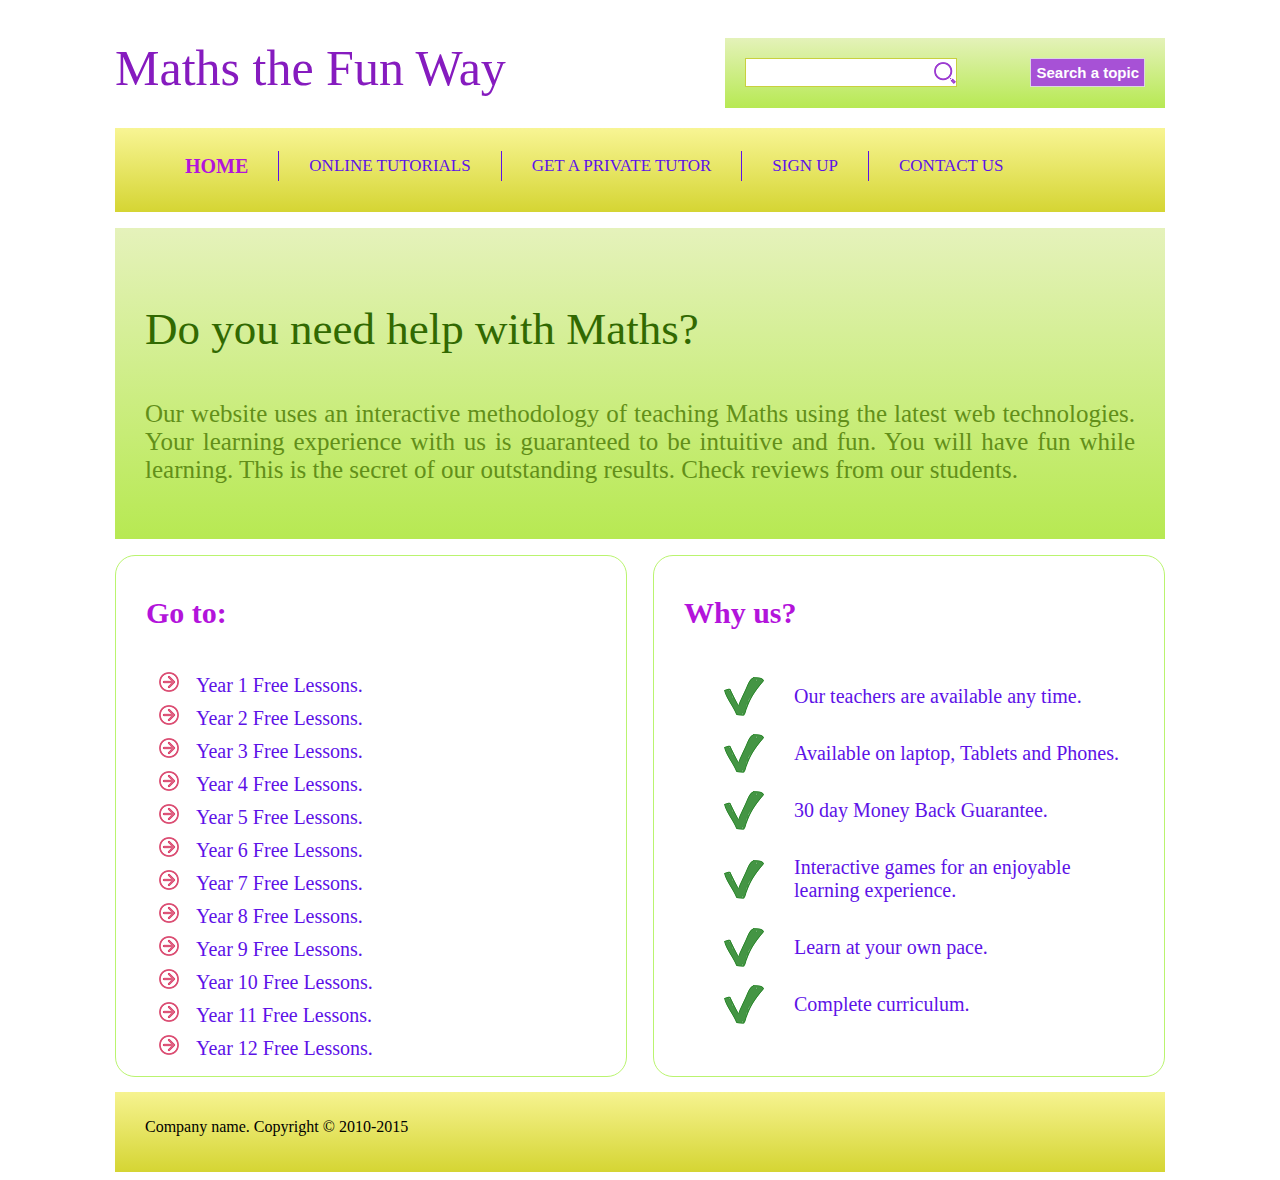
<file: 1. Maths Website (HTML & CSS)/index.html>
<!--index.html-->
<!DOCTYPE html>
<html>
    <head>
        <meta charset="utf-8">
        <title>Maths Website</title>
        <meta name="viewport" content="width=device-width, initial-scale=1.0, user-scalable=yes">
        <link rel="stylesheet" href="styling.css">
    </head>
    
    <body>
        <div id="container">
            <div id="header">
                <div id="brand">
                    <h1><a href="#">Maths the Fun Way</a></h1>
                </div>
                <div id="searchBox">
                    <form method="get">
                        <input type="text" class="text">
                        <input type="submit" value="Search a topic" class="submit">
                    </form>
                </div>
                <div class="clear">
                
                </div>
            </div>
            <div id="menu">
                <ul>
                    <li><a href="#" class="active">Home</a></li>
                    <li><a href="#">Online Tutorials</a></li>
                    <li><a href="#">Get a private tutor</a></li>
                    <li><a href="#">Sign up</a></li>
                    <li><a href="#">Contact us</a></li>
                </ul>
            </div>
            <div id="introduction">
                <h3>Do you need help with Maths?</h3>
                <p>Our website uses an interactive methodology of teaching Maths using the latest web technologies. Your learning experience with us is guaranteed to be intuitive and fun. You will have fun while learning. This is the secret of our outstanding results. Check reviews from our students.</p>
            </div>
            <div id="leftsidebar" class="sidebar">
                <h3>Go to:</h3>
                <ul>
                    <li><a href="#">Year 1 Free Lessons.</a></li>
                    <li><a href="#">Year 2 Free Lessons.</a></li>
                    <li><a href="#">Year 3 Free Lessons.</a></li>
                    <li><a href="#">Year 4 Free Lessons.</a></li>
                    <li><a href="#">Year 5 Free Lessons.</a></li>
                    <li><a href="#">Year 6 Free Lessons.</a></li>
                    <li><a href="#">Year 7 Free Lessons.</a></li>
                    <li><a href="#">Year 8 Free Lessons.</a></li>
                    <li><a href="#">Year 9 Free Lessons.</a></li>
                    <li><a href="#">Year 10 Free Lessons.</a></li>
                    <li><a href="#">Year 11 Free Lessons.</a></li>
                    <li><a href="#">Year 12 Free Lessons.</a></li>
                
                </ul>
            </div>
            <div id="rightsidebar" class="sidebar">
                <h3>Why us?</h3>
                <ul>
                    <li><a href="#">Our teachers are available any time.</a></li>
                    <li><a href="#">Available on laptop, Tablets and Phones.</a></li>
                    <li><a href="#">30 day Money Back Guarantee.</a></li>
                    <li><a href="#">Interactive games for an enjoyable learning experience.</a></li>
                    <li><a href="#">Learn at your own pace.</a></li>
                    <li><a href="#">Complete curriculum.</a></li>
                </ul>
            </div>
            <div class="clear"></div>
            <footer class="footer">
                <div>
                    <p>Company name. Copyright &copy; 2010-2015</p>
                </div>
            </footer>
        </div> 
    
    </body>

</html>
</file>
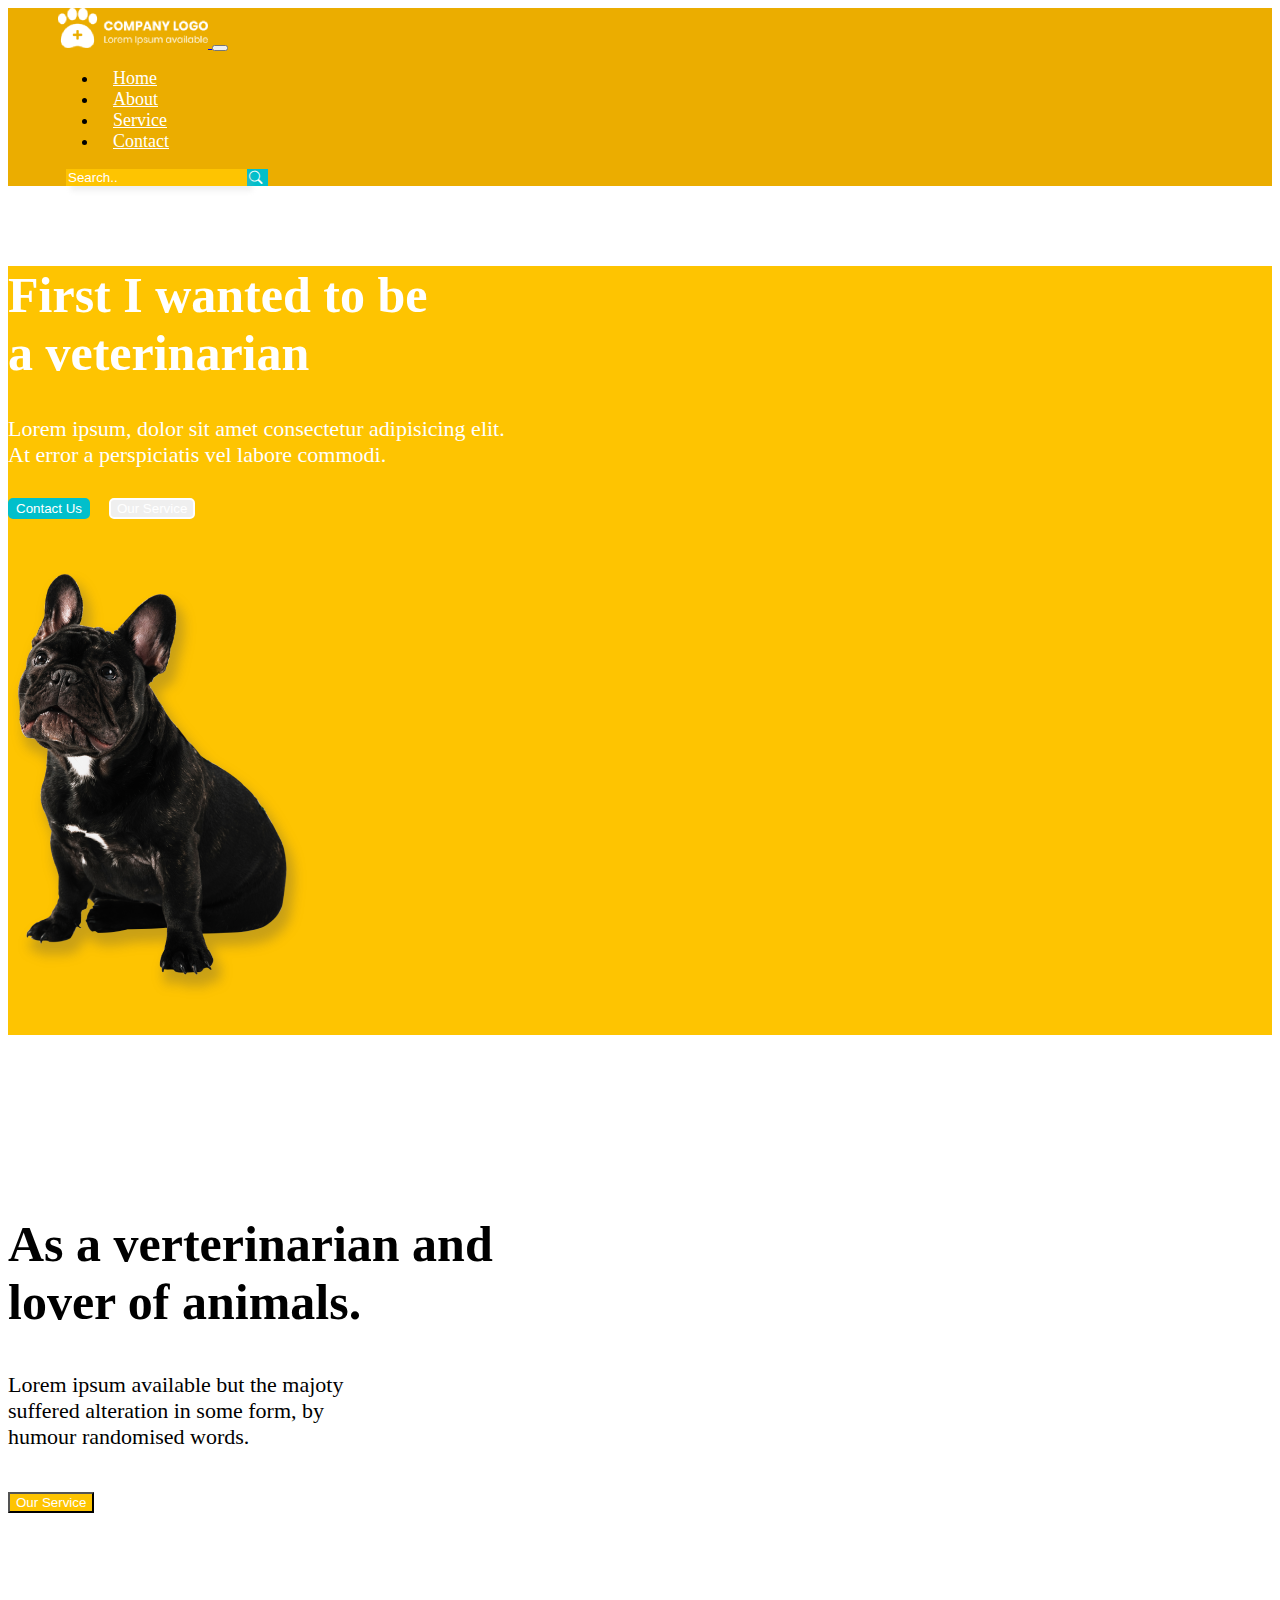
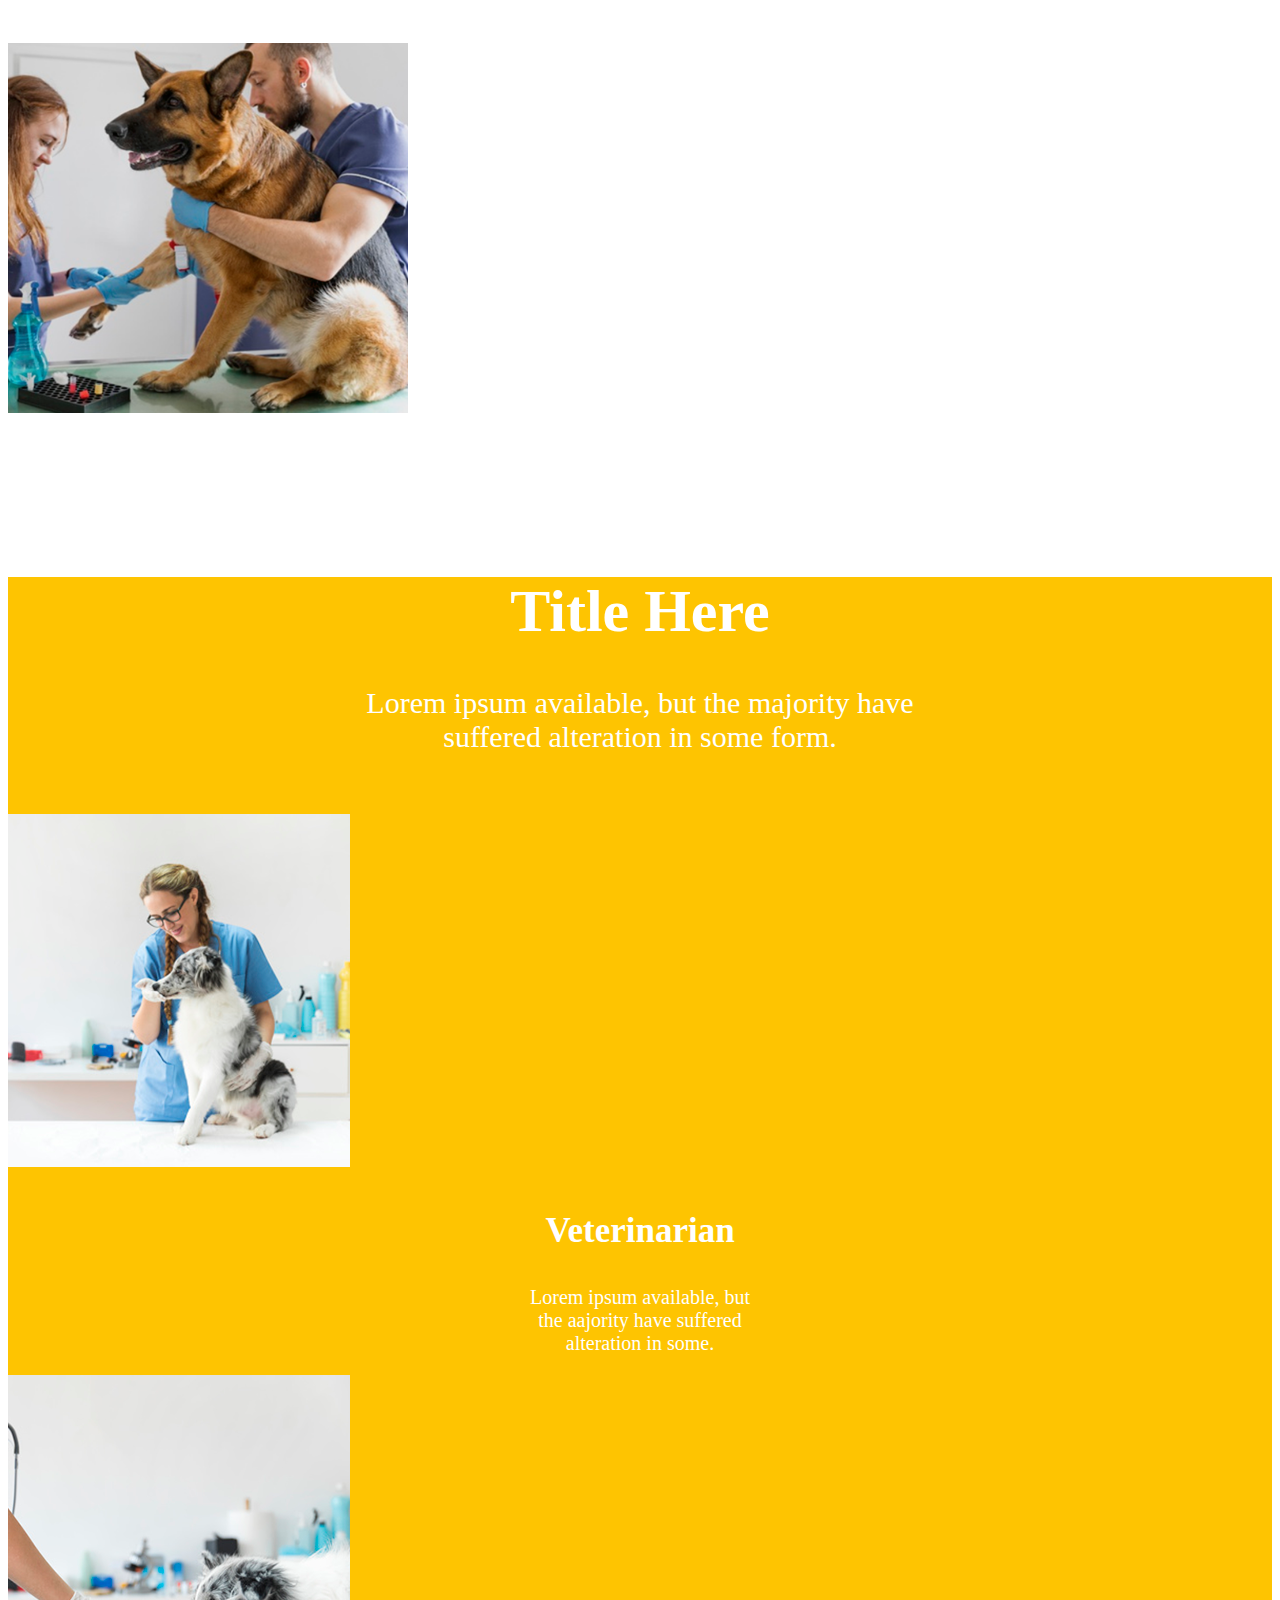
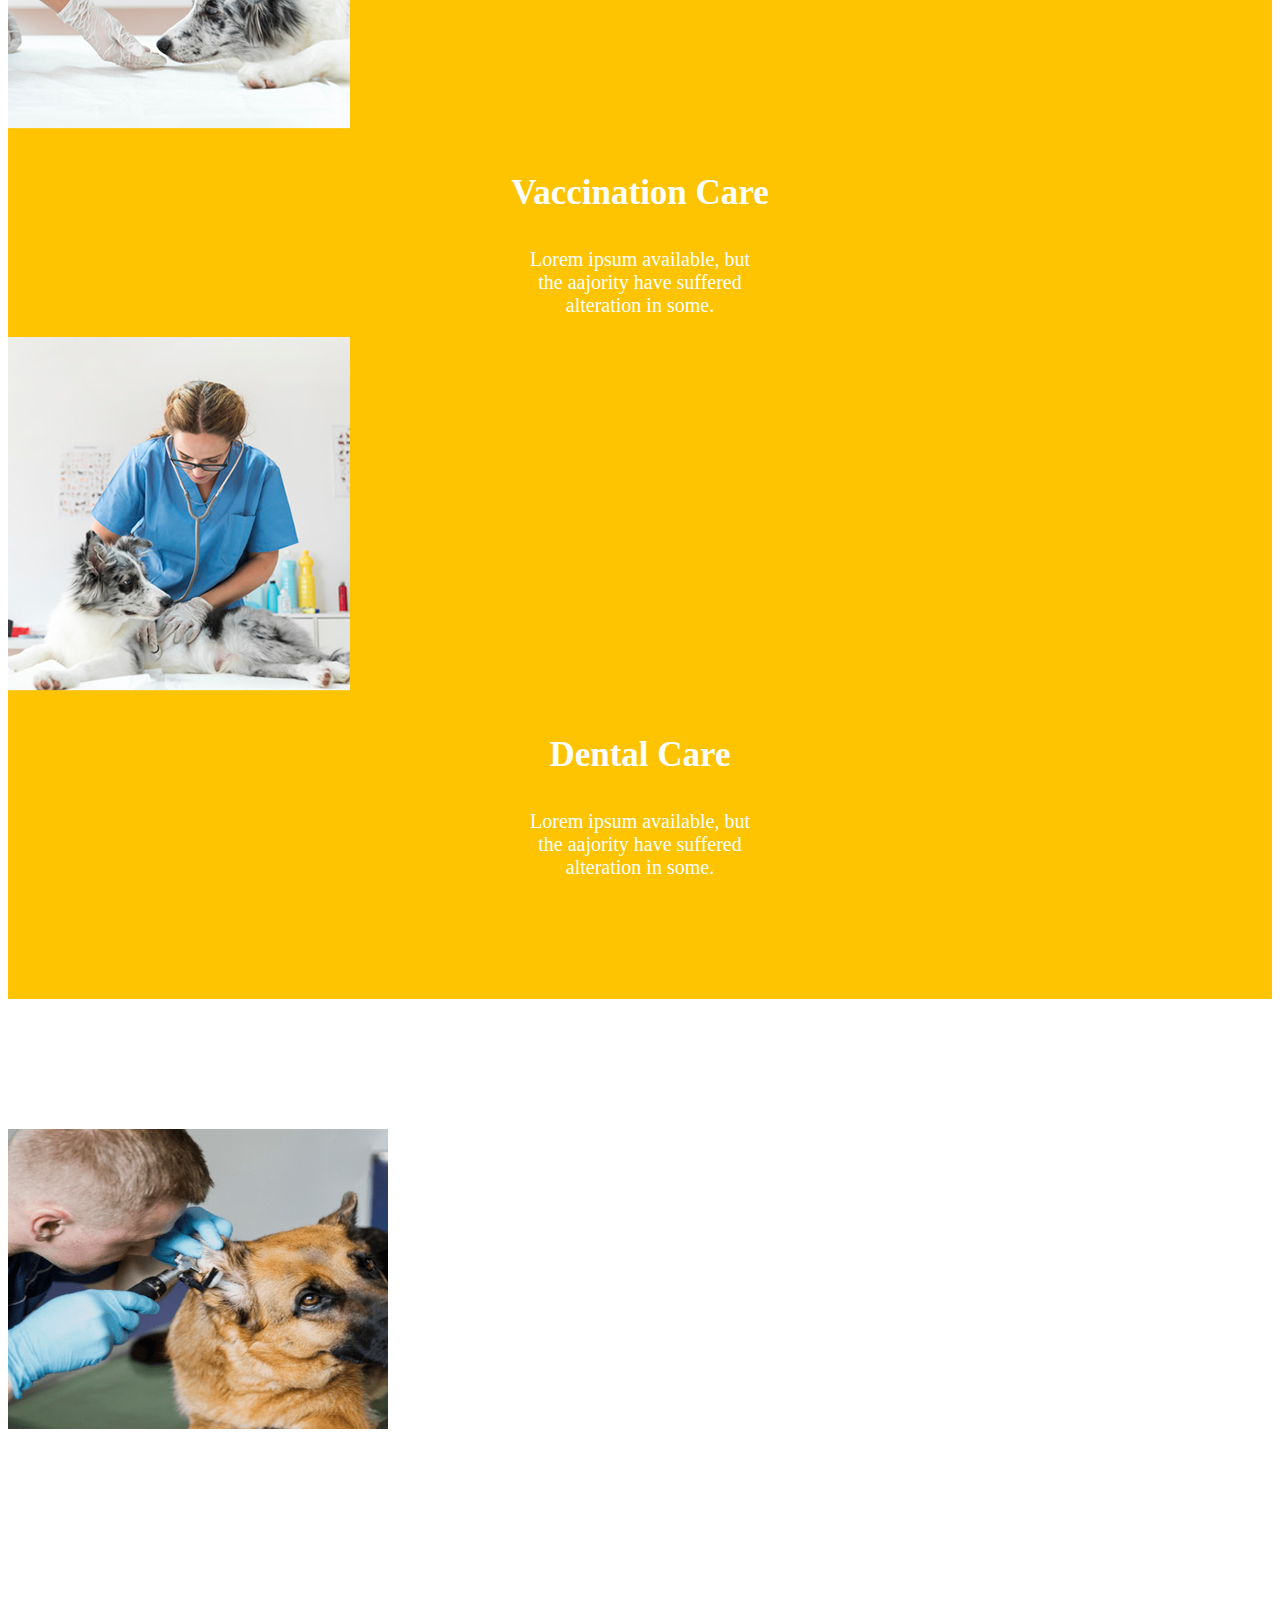
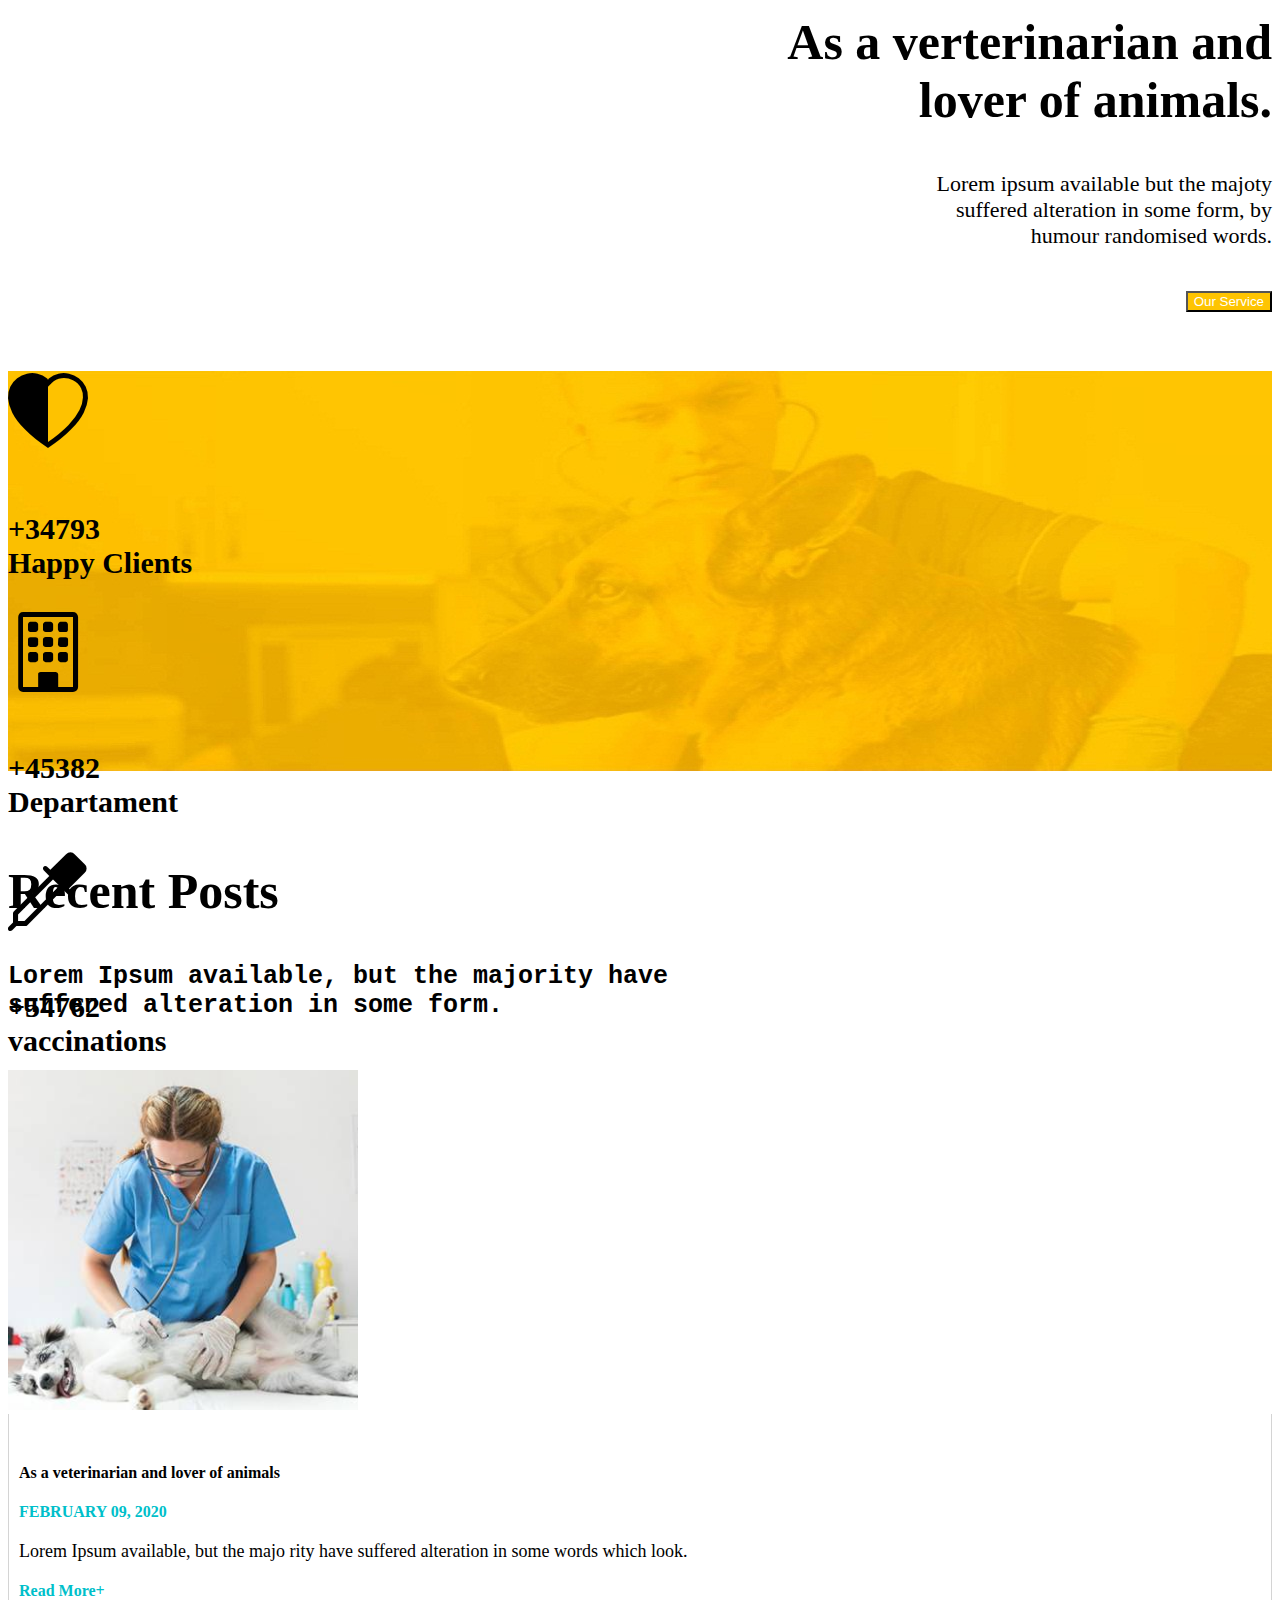
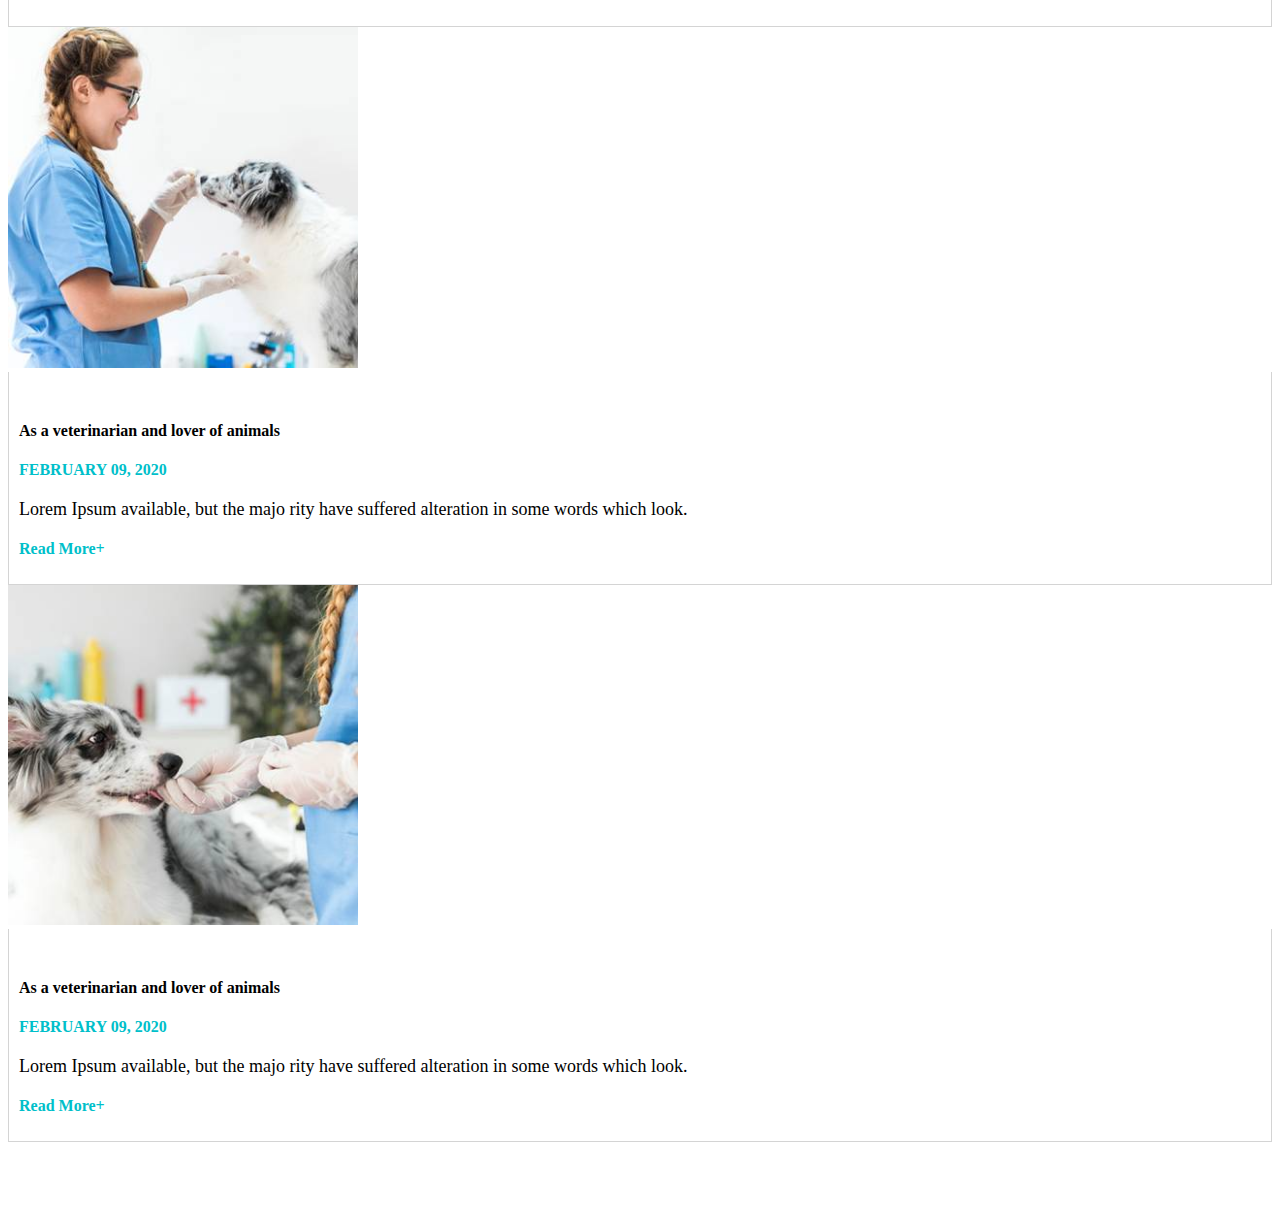
<file: Boot Four/index.html>
<!doctype html>
<html lang="en">
  <head>
    <!-- Required meta tags -->
    <meta charset="utf-8">
    <meta name="viewport" content="width=device-width, initial-scale=1">

    <!-- Bootstrap CSS -->
    <link href="https://cdn.jsdelivr.net/npm/bootstrap@5.1.3/dist/css/bootstrap.min.css" rel="stylesheet" integrity="sha384-1BmE4kWBq78iYhFldvKuhfTAU6auU8tT94WrHftjDbrCEXSU1oBoqyl2QvZ6jIW3" crossorigin="anonymous">

    <!-- BOOTSTRAP ICON  -->
    <link rel="stylesheet" href="https://cdn.jsdelivr.net/npm/bootstrap-icons@1.8.1/font/bootstrap-icons.css">

    <!-- STYLE CSS  -->
    <link rel="stylesheet" href="style.css">

    <title>Boot Four</title>
  </head>
  <body>
    <!-- NAVBAR -->
    <nav class="navbar navbar-expand-lg navbar-dark" id="top-navbar">
        <div class="container-fluid">
          <a class="navbar-brand" href="#">
              <img src="images/logo1.png" alt="">
            </a>
              
          <button class="navbar-toggler" type="button" data-bs-toggle="collapse" data-bs-target="#navbarSupportedContent" aria-controls="navbarSupportedContent" aria-expanded="false" aria-label="Toggle navigation">
            <span class="navbar-toggler-icon"></span>
          </button>
          <div class="collapse navbar-collapse" id="navbarSupportedContent">
            <ul class="navbar-nav me-auto mb-2 mb-lg-0" id="nav-items">
              <li class="nav-item">
                <a class="nav-link active" aria-current="page" href="#">Home</a>
              </li>
              <li class="nav-item">
                <a class="nav-link" href="#">About</a>
              </li>
              <li class="nav-item">
                <a class="nav-link" href="#">Service</a>
              </li>
              <li class="nav-item">
                <a class="nav-link" href="#">Contact</a>
              </li>
            </ul>
            <form class="d-flex" id="searchform">
              <input class="form-control me-2" type="search" placeholder="Search.." aria-label="Search" id="searchbox">
              <button class="btn btn-outline-success" type="submit" id="searchbtn"><i class="bi bi-search"></i></button>
            </form>
          </div>
        </div>
      </nav>
         <!-- CONTAINER-fluid -->
         <!-- ROW ONE  -->
         <div class="container-fluid">
             <div class="row justify-content-around" id="banner">
                 <div class="col-md-6 col-11" id="row-onetext">
                     <h1>First I wanted to be <br> a veterinarian</h1>
                     <p>Lorem ipsum, dolor sit amet consectetur adipisicing elit. <br>At error a perspiciatis vel labore commodi.</p>
                     <button type="button" class="btn" id="banner-btn1"> Contact Us</button>
                     <button type="button" class="btn" id="banner-btn2"> Our Service</button>
                 </div>
                 <div class="col-md-4 d-none d-md-block" id="row-oneimg">
                     <img src="images/dog1.png" alt="" class="img-fluid" id="banner-dogimg">
                 </div>
             </div>
             <!-- ROW TWO -->
             <div class="row justify-content-around" id="row-two">
               <div class="col-md-5 col-10" id="rowtext2">
                <h2>As a verterinarian and <br> lover of animals.</h2>
                <p>Lorem ipsum available but the majoty<br> suffered alteration in some form, by <br> humour randomised words.</p>
                <button type="button" class="btn" id="ourservice-btn">Our Service</button>
               </div>
               <div class="col-md-5 col-11">
                 <img src="images/1.png" alt="" id="bannertwo-img">
               </div>
             </div>
             <!-- ROW THREE TITLE HERE -->
             <div class="row justify-content-evenly" id="row-three">
               <div class="col-12" id="row-title">
                 <h1>Title Here</h1>
               </div>
               <div class="col-12" id="row-titlepara">
                 <p>Lorem ipsum available, but the majority have<br> suffered alteration in some form.</p>
               </div>
               <div class="col-md-3" id="img-title">
                 <img src="images/2.png" alt="" class="img-fluid">
                 <h3 class="img-title">Veterinarian</h3>
                 <p class="img-para">Lorem ipsum available, but <br> the aajority have suffered <br> alteration in some.</p>
               </div>
               <div class="col-md-3">
                 <img src="images/3.png" alt="" class="img-fluid" class="img-subtitle">
                 <h3 class="img-title">Vaccination Care</h3>
                 <p class="img-para">Lorem ipsum available, but <br> the aajority have suffered <br> alteration in some.</p>
               </div>
               <div class="col-md-3">
                 <img src="images/4.png" alt="" class="img-fluid" class="img-subtitle">
                 <h3 class="img-title">Dental Care</h3>
                 <p class="img-para">Lorem ipsum available, but <br> the aajority have suffered <br> alteration in some.</p>
               </div>
             </div>
             <!-- ROW FOUR  -->
             <div class="row justify-content-around" id="banner-four">
               <div class="col-md-5 col-11">
                 <img src="images/5.png" alt=""  id="bannerfour-img">
               </div>
               <div class="col-md-5 col-10" id="rowtext4">
                <h2>As a verterinarian and <br> lover of animals.</h2>
                <p>Lorem ipsum available but the majoty<br> suffered alteration in some form, by <br> humour randomised words.</p>
                <button type="button" class="btn" id="ourservice-button">Our Service</button>
               </div>
             </div>
             <!-- ROW FIVE -->
             <div class="row justify-content-around" id="rowfivebg-img">
               <div class="col-md-3 text-center text-white icon"><i class="bi bi-heart-half"></i>
                <h3>+34793 <br> Happy Clients</h3>
              </div>
               <div class="col-md-3 text-center text-white icon"><i class="bi bi-building"></i>
                <h3>+45382 <br> Departament</h3>
              </div>
               <div class="col-md-3 text-center text-white icon"><i class="bi bi-eyedropper"></i>
                <h3>+54762 <br> vaccinations</h3>
              </div>
             </div>
              <!-- ROW SIX - RECENT POSTS -->
              <div class="row justify-content-around" id="recent-post">
                <div class="col-12 text-center">
                  <h2 class="recent-post-heading">Recent Posts</h2>
                  <p class="recent-post-bottom-para">Lorem Ipsum available, but the majority have<br>
                    suffered alteration in some form.</p>
                </div>
                <div class="col-md-3" >
                  <img src="images/7.jpg" alt="" class="image-size">
                  <div class="image-bottom-discription">
                    <h4>As a veterinarian and
                      lover of animals</h4>
                    <p class="date">FEBRUARY 09, 2020</p>
                    <p class="recent-post-para text-left">Lorem Ipsum available, but the majo
                      rity have suffered alteration in some
                      words which look.</p>
                    <p class="read-more"> <a href="#"> Read More+ </a></p>
                  </div>
                </div>
                <div class="col-md-3">
                  <img src="images/8.jpg" alt="" class="image-size">
                  <div class="image-bottom-discription">
                    <h4>As a veterinarian and
                      lover of animals</h4>
                    <p class="date">FEBRUARY 09, 2020</p>
                    <p class="recent-post-para text-left">Lorem Ipsum available, but the majo
                      rity have suffered alteration in some
                      words which look.</p>
                    <p class="read-more"> <a href="#"> Read More+ </a></p>
                  </div>
                </div>
                <div class="col-md-3">
                  <img src="images/9.jpg" alt="" class="image-size">
                  <div class="image-bottom-discription">
                    <h4>As a veterinarian and
                      lover of animals</h4>
                    <p class="date">FEBRUARY 09, 2020</p>
                    <p class="recent-post-para text-left">Lorem Ipsum available, but the majo
                      rity have suffered alteration in some
                      words which look.</p>
                    <p class="read-more"> <a href="#"> Read More+ </a></p>
                  </div>
                </div>
              </div>
             <!-- CONTAINER END  -->
         </div>
             

   

    <!-- Option 1: Bootstrap Bundle with Popper -->
    <script src="https://cdn.jsdelivr.net/npm/bootstrap@5.1.3/dist/js/bootstrap.bundle.min.js" integrity="sha384-ka7Sk0Gln4gmtz2MlQnikT1wXgYsOg+OMhuP+IlRH9sENBO0LRn5q+8nbTov4+1p" crossorigin="anonymous"></script>

    
  </body>
</html>
</file>
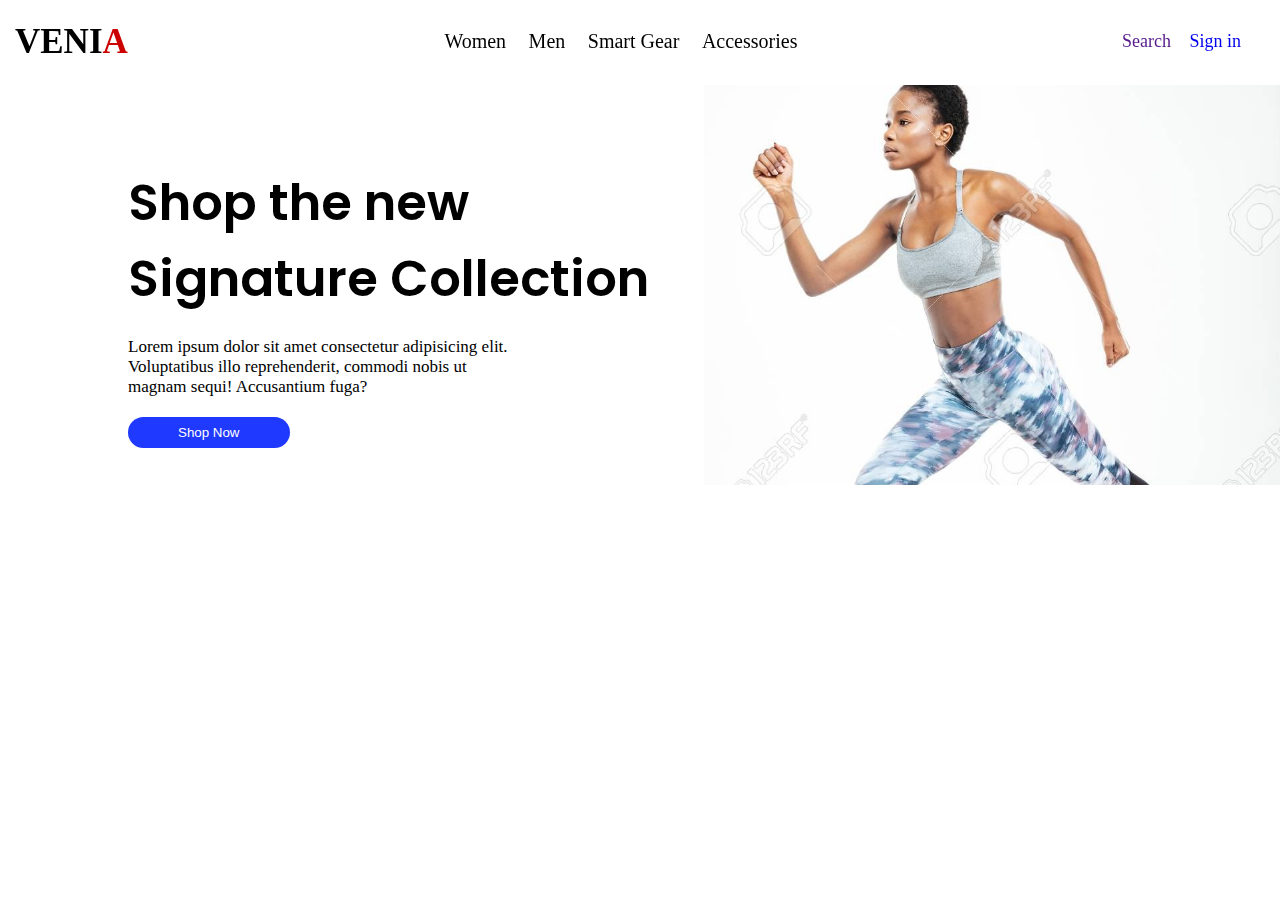
<file: Header/index.html>
<!DOCTYPE html>
<html lang="en">
<head>
    <meta charset="UTF-8">
    <meta http-equiv="X-UA-Compatible" content="IE=edge">
    <meta name="viewport" content="width=device-width, initial-scale=1.0">
    <title>VENIA</title>

    <!-- Add flaticon Link  -->
    <link rel='stylesheet' href='https://cdn-uicons.flaticon.com/uicons-bold-straight/css/uicons-bold-straight.css'>
    <!-- Link CSS file -->
    <link rel="stylesheet" href="style.css">
    
</head>
<body>
    <!-- Header section -->
    <header id="header">
        <nav id="nav" class="nav-hover">
            <h1 id="logo">VENI<span>A</span></h1>
            <ul id="menu">
                <li><a href="#">Women</a></li>
                <li><a href="#">Men</a></li>
                <li><a href="#">Smart Gear</a></li>
                <li><a href="#">Accessories</a></li>
            </ul>
            <div id="nav-socialLInks" class="nav-hover">
                <a href=""><i class="fi fi-bs-search">  </i>Search</a>
                <a href="signin.html" target="_blank"><i class="fi fi-bs-user">  </i>Sign in</a>
                <a href=""><i class="fi fi-bs-shopping-bag-add"></i></a>
            </div>
        </nav>
        
    </header>

            

    
<!-- Header section End -->

<!-- banner star  -->
<div id="banner">
    <div id="banner-text">
    <h1>Shop the new<br>Signature Collection</h1>
    <p>Lorem ipsum dolor sit amet consectetur adipisicing elit. <br>Voluptatibus illo reprehenderit, commodi nobis ut <br>magnam sequi! Accusantium  fuga?</p>
    <button id="shopnow-btn">Shop Now</button>
</div>
        <!-- <img src="images/two.jpg" alt="" class="banner-img"> -->
   
</div>

<!-- banner End -->

<!-- Footer Section start  -->
    <!-- <footer id="footer">
        <div id="account">
            <h2>Account</h2>
            <ul class="footer-items">
            <li><a href="">Sign In</a></li>
            <li><a href="">Register</a></li>
            <li><a href="">Order Status</a></li>
        </ul>
        </div>
        <div id="about_us">
            <h2>About Us</h2>
            <ul  class="footer-items">
            <li><a href="">Our Story</a></li>
            <li><a href="">Careers</a></li>
            </ul>
        </div>
        <div id="help">
            <h2>Help</h2>
            <ul  class="footer-items">
            <li><a href="">Contact Us</a></li>
            <li><a href="">Order Status</a></li>
            <li><a href="">Returns</a></li>
            </ul>
        </div>
        <div id="follow_us"> 
            <h2>Follow Us</h2>
            <ul  class="footer-items">
            <p> ipsum dolor sit, amet consectetur elit. <br>Molestiae quod nulla saepe eaque  non <br>dignissimos dolorem alias culpa.</p>
            <a href=""><i class="fi fi-brands-instagram"></i></a>
            <a href=""><i class="fi fi-brands-facebook"></i></a>
            <a href=""><i class="fi fi-brands-twitter"></i></a>
        </ul>
        </div> -->
        <!-- <div id="footer_social_icon" class="footer-items">
            <a href="">insta</a>
            <a href="">facebook</a>
            <a href="">twitter</a>
        </div> -->

    <!-- </footer> -->

    
</body>
</html>
</file>
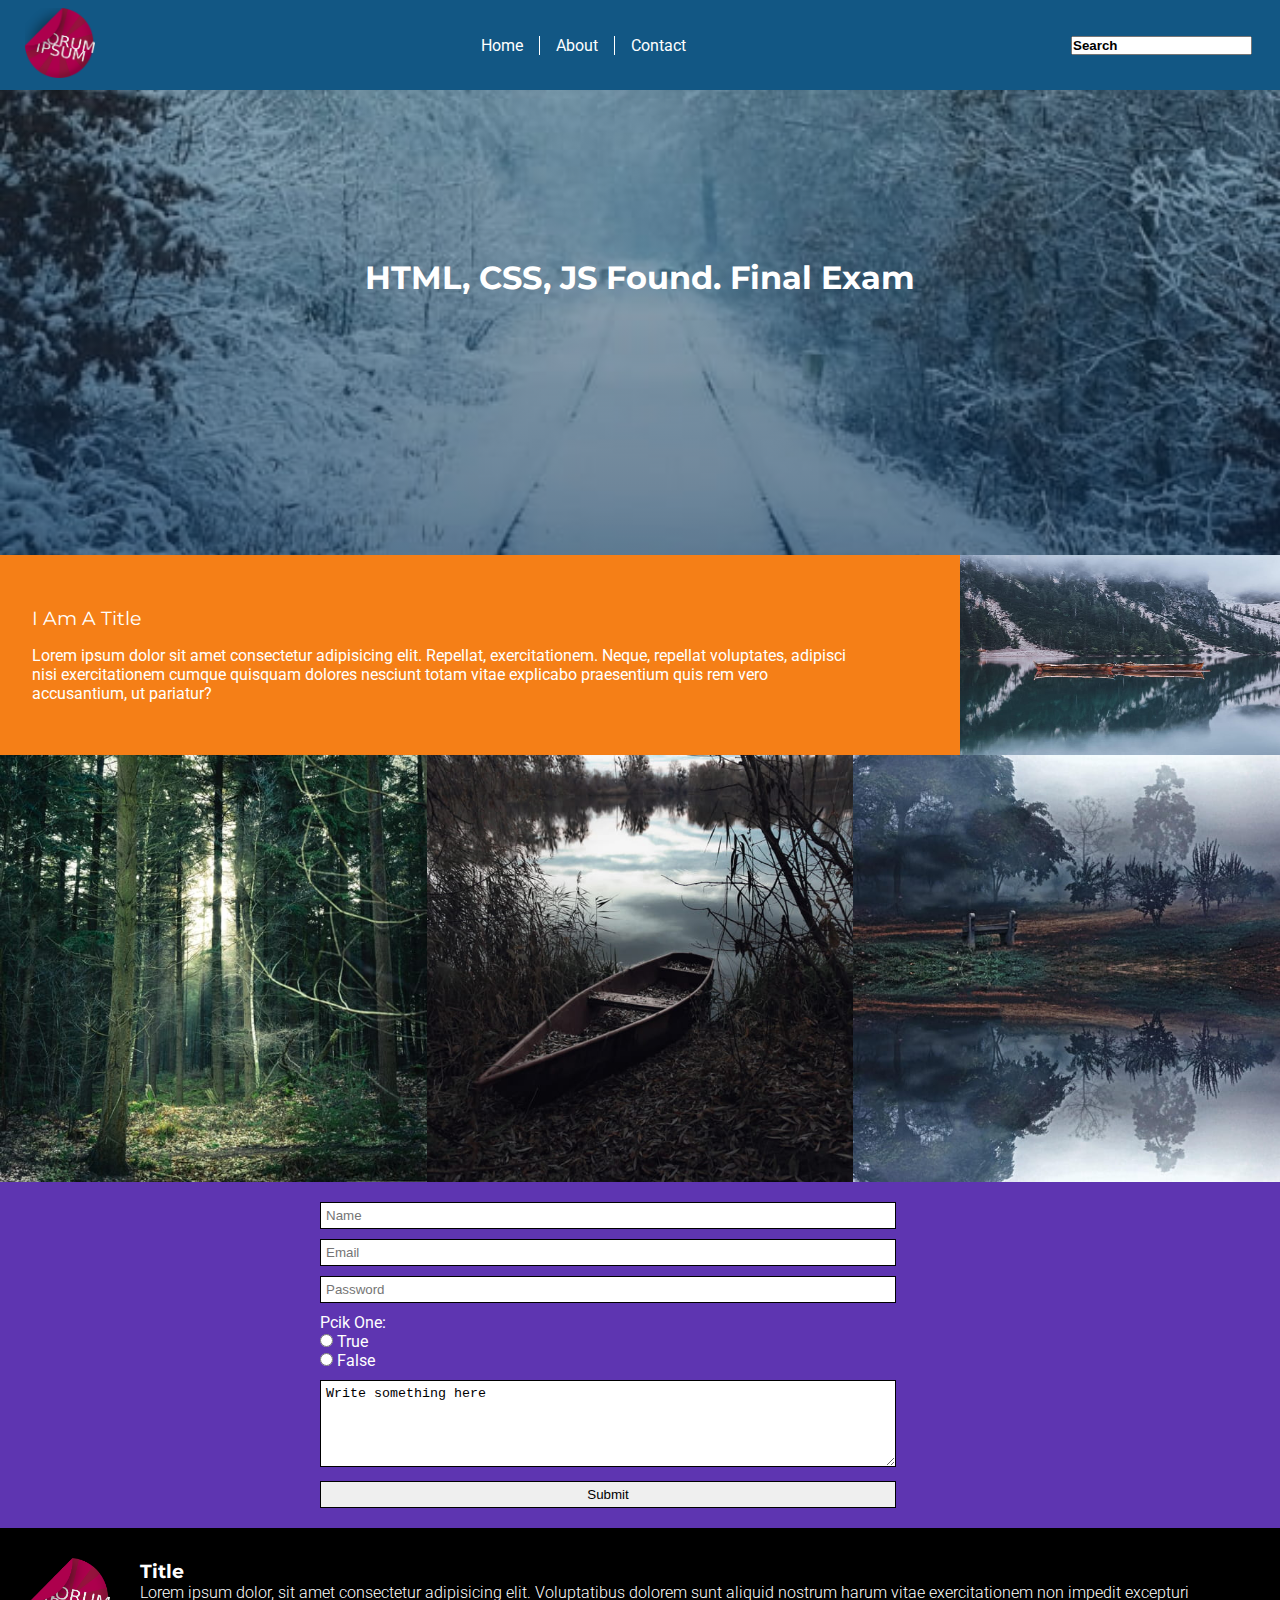
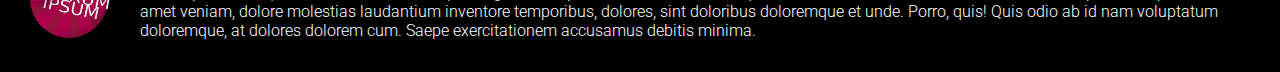
<file: HTML&CSS_project/index.html>
<!DOCTYPE html>
<html lang="en">
<head>
    <meta charset="UTF-8">
    <meta name="viewport" content="width=device-width, initial-scale=1.0">
    <title>Final_Exam</title>
    <!-- Google Font  -->
    <link href="https://fonts.googleapis.com/css2?family=Montserrat:wght@400;500;600;700&display=swap" rel="stylesheet">

    <link href="https://fonts.googleapis.com/css2?family=Roboto:wght@300;400;500;700&display=swap" rel="stylesheet">

    <!-- link CSS file  -->
    <link rel="stylesheet" href="style.css">
    <!-- Link mobile device  -->
    <link rel="stylesheet" href="device-only.css">
</head>
<body>
    <!-- Header Start  -->
    <header>
        <div class="header-outer">
            <div class="logo">
                <a href="#">
                    <img src="assets/images/sample-logo.png" alt="" width="70px">
                </a>
            </div>
            <div class="menu-link">
                <ul>
                    <li><a href="">Home</a></li>
                    <li><a href="">About</a></li>
                    <li><a href="">Contact</a></li>
                </ul>
            </div>
            <form action="">
                <input type="search" class="search-box" placeholder="Search">
            </form>
        </div>
        <div class="hero-banner">
            <h1>
                HTML, CSS, JS Found. Final Exam
            </h1>
        </div>
    </header>

    <!-- Title discription Start  -->
    <section class="discription">
        <div class="discri-inner d-flex">
            <div class="item-text">
                <h3>I Am A Title</h3>
                <p>Lorem ipsum dolor sit amet consectetur adipisicing elit. Repellat, exercitationem. Neque, repellat
                    voluptates, adipisci nisi exercitationem cumque quisquam dolores nesciunt totam vitae explicabo
                    praesentium quis rem vero accusantium, ut pariatur?</p>
            </div>
            <div class="item-img">
                <img src="assets/images/img2.jpg" alt="">
            </div>
        </div>
    </section>

    <!-- GAllery Section Start  -->
    <section class="gallery d-flex">
        <div class="gallery-1">
            <img src="assets/images/img3.jpg" alt="">
        </div>
        <div class="gallery-2">
            <img src="assets/images/img4.jpg" alt="">
        </div>
        <div class="gallery-3">
            <img src="assets/images/img5.jpg" alt="">
        </div>
    </section>

    <!-- Form section Start  -->
    <section class="contact-form">
        <form action="" id="contact">
            <ul>
                <li><input type="text" placeholder="Name" size=""></li>
                <li><input type="text" placeholder="Email" size=""></li>
                <li><input type="text" placeholder="Password" size=""></li>
                <li class="radio-field">
                    <label for="">Pcik One:</label><br>
                    <input type="radio"> <label for="">True</label><br>
                    <input type="radio"> <label for="">False</label>
                </li>
                <li><textarea name="textarea" rows="5" cols="">Write something here</textarea></li>
                <li>
                    <input type="button" value="Submit" class="btn-submit">
                </li>
            </ul>
        </form>
    </section>
    <!-- Footer Start  -->
    <footer>
        <div class="footter-wrapper d-flex">
            <div class="ft-left">
<img src="assets/images/sample-logo.png" alt="" width="80px">
            </div>
            <div class="ft-right">
                <h3>Title</h3>
                <p>Lorem ipsum dolor, sit amet consectetur adipisicing elit. Voluptatibus dolorem sunt aliquid nostrum harum vitae exercitationem non impedit excepturi amet veniam, dolore molestias laudantium inventore temporibus, dolores, sint doloribus doloremque et unde. Porro, quis! Quis odio ab id nam voluptatum doloremque, at dolores dolorem cum. Saepe exercitationem accusamus debitis minima.</p>
            </div>
        </div>
    </footer>
    
</body>
</html>
</file>
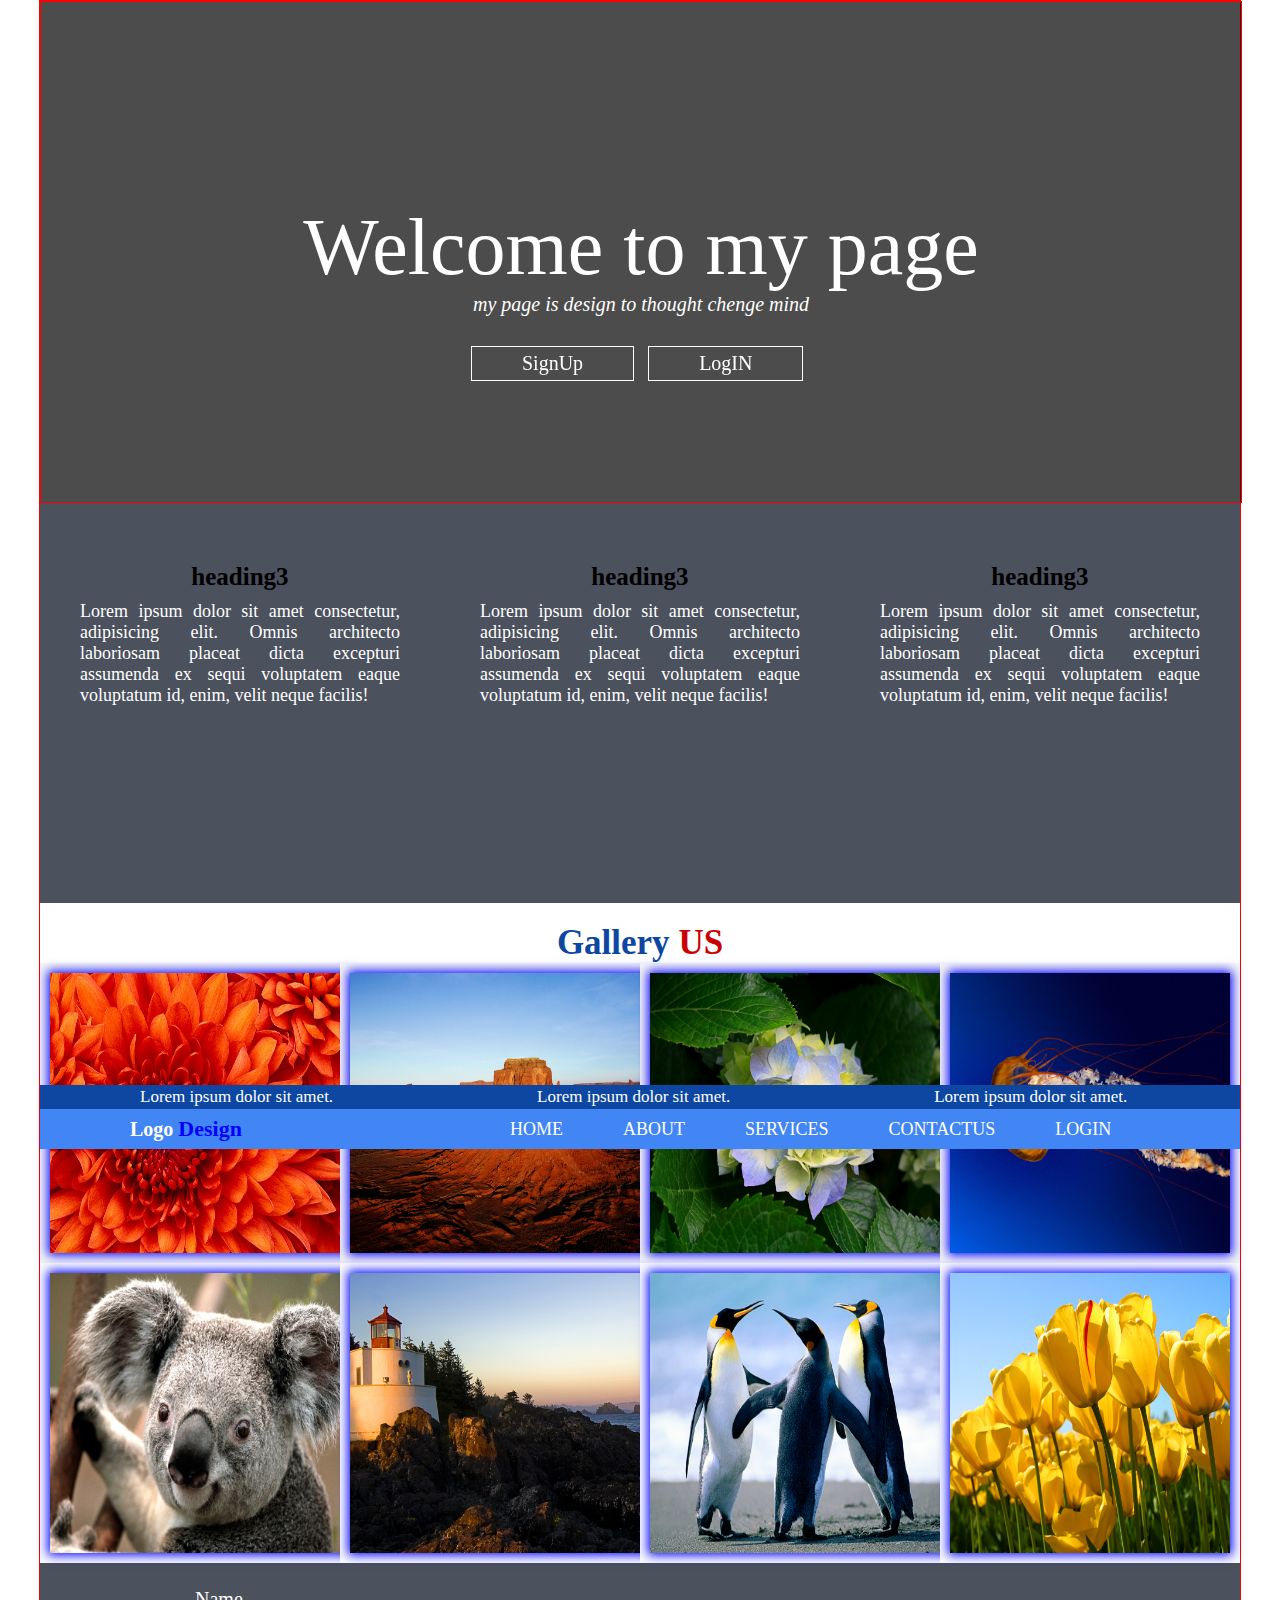
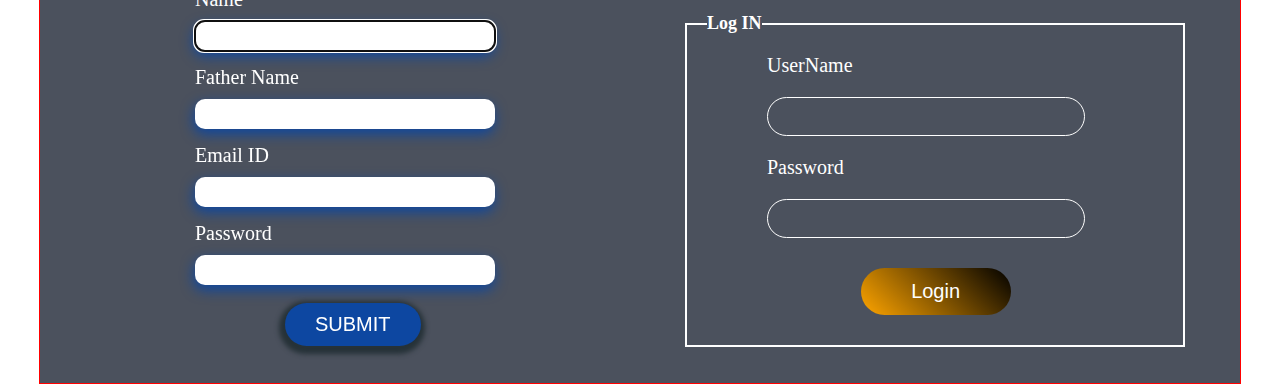
<file: Html-Css/index.html>
<!DOCTYPE html>
<html lang="en">
<head>
    <meta charset="UTF-8">
    <meta http-equiv="X-UA-Compatible" content="IE=edge">
    <meta name="viewport" content="width=device-width, initial-scale=1.0">
    <title>Document</title>
    <link rel="stylesheet" href="style.css">
</head>
<body>
    <!-- main div container -->
    <div class="container">
        <div class="head-menu">
        <!-- header top -->
        <div class="headertop">
            <p>Lorem ipsum dolor sit amet.</p>
            <p>Lorem ipsum dolor sit amet.</p>
            <p>Lorem ipsum dolor sit amet.</p>
        </div>
        <!-- menu section header -->
        <div class="menu">
            <!-- menu me 2 div -1 logo 2 menu section -->
            <div id="menu-1" class="logo">
                <p>Logo <span style="color: blue; font-size: 22px;" >Design</span></p>
            </div>
            <div id="menu-2" class="logo">
            <ul>
                <a href="#"><li>home</li></a>
                <a href="#"><li>about</li></a>
                <a href="#"><li>services</li></a>
                <a href="#"><li>contactus</li></a>
                <a href="#"><li>login</li></a>
            </ul>
        </div>
        </div>
    </div>
        <!-- ANIMATIon -->
        <div class="animation">
            <div class="animationtrns">
                <p class="para">Welcome to my page</p>
                <p id="para">my page is design to thought chenge mind</p>
                <!-- animation div me 2 buttons signup and login -->
                <a href="#frmdata-form"> <p class="signup">SignUp</p></a>
                <a href="#loginform"> <P class="signup">LogIN</P></a>
            </div>
        </div>
        <!-- content box -->
        <div class="content">
            <div class="col-1"><h3>heading3</h3> <p class="col-para">Lorem ipsum dolor sit amet consectetur, adipisicing elit. Omnis architecto laboriosam placeat dicta excepturi assumenda ex sequi voluptatem eaque voluptatum id, enim, velit neque facilis!</p></div>
            <div class="col-1"><h3>heading3</h3><p class="col-para">Lorem ipsum dolor sit amet consectetur, adipisicing elit. Omnis architecto laboriosam placeat dicta excepturi assumenda ex sequi voluptatem eaque voluptatum id, enim, velit neque facilis!</p></div>
            <div class="col-1"><h3>heading3</h3><p class="col-para">Lorem ipsum dolor sit amet consectetur, adipisicing elit. Omnis architecto laboriosam placeat dicta excepturi assumenda ex sequi voluptatem eaque voluptatum id, enim, velit neque facilis!</p></div>
        </div>
        <!-- gallery section -->
        <div class="gallery">
            <h2 class="gallery-h2">Gallery <span style="color:#CC0000;">US</span> </h2>
            <div class="row">
                <div class="row-col-1"> <img src="images/1.jpg" alt="" class="gallery-img"> </div>
                <div class="row-col-1"><img src="images/2.jpg" alt="" class="gallery-img"> </div>
                <div class="row-col-1"><img src="images/3.jpg" alt="" class="gallery-img"> </div>
                <div class="row-col-1"><img src="images/4.jpg" alt="" class="gallery-img" style="width: 280px;"> </div>
            </div>
            <div class="row">
                <div class="row-col-2"><img src="images/5.jpg" alt="" class="gallery-img"> </div>
                <div class="row-col-2"><img src="images/6.jpg" alt="" class="gallery-img"> </div>
                <div class="row-col-2"><img src="images/7.jpg" alt="" class="gallery-img"> </div>
                <div class="row-col-2"><img src="images/8.jpg" alt="" class="gallery-img" style="width: 280px;"> </div>
            </div>
        </div>
        <!-- ragistration form -->
       <div class="rag">
           <!-- form section start -->
           <div class="frmdata-form">
               
              <p class="frmdata-rg-p">Name</p>
               
              <input type="text" class="frmdata-rg" autofocus required id="frmdata-form"><br>
               <p class="frmdata-rg-p">Father Name</p>
               
               <input type="text" class="frmdata-rg"><br>
               
               <p class="frmdata-rg-p">Email ID</p>
               <input type="Email" class="frmdata-rg"required><br>

               <p class="frmdata-rg-p">Password</p> <input type="password" class="frmdata-rg" required><br><br>

               <input type="button" value="submit" id="btn">
           </div>
           <!-- login form -->
           <div class="frmdata" id="login">
               <fieldset>
                   <legend style="font-size: 18px;color: white; font-weight: bold;" > Log IN</legend>
                   <P class="frmdata-login" > UserName</P>
                   <input type="text" class="frmdata-log" style="text-transform: uppercase;" autofocus required id="loginform"><br>
                   <p class="frmdata-login">Password</p>
                   <input type="password" class="frmdata-log"><br>
                   <input type="button" value="Login" id="login-btn">

               </fieldset>
               
           </div>
       
        </div>
    </div>
</body>
</html>
</file>
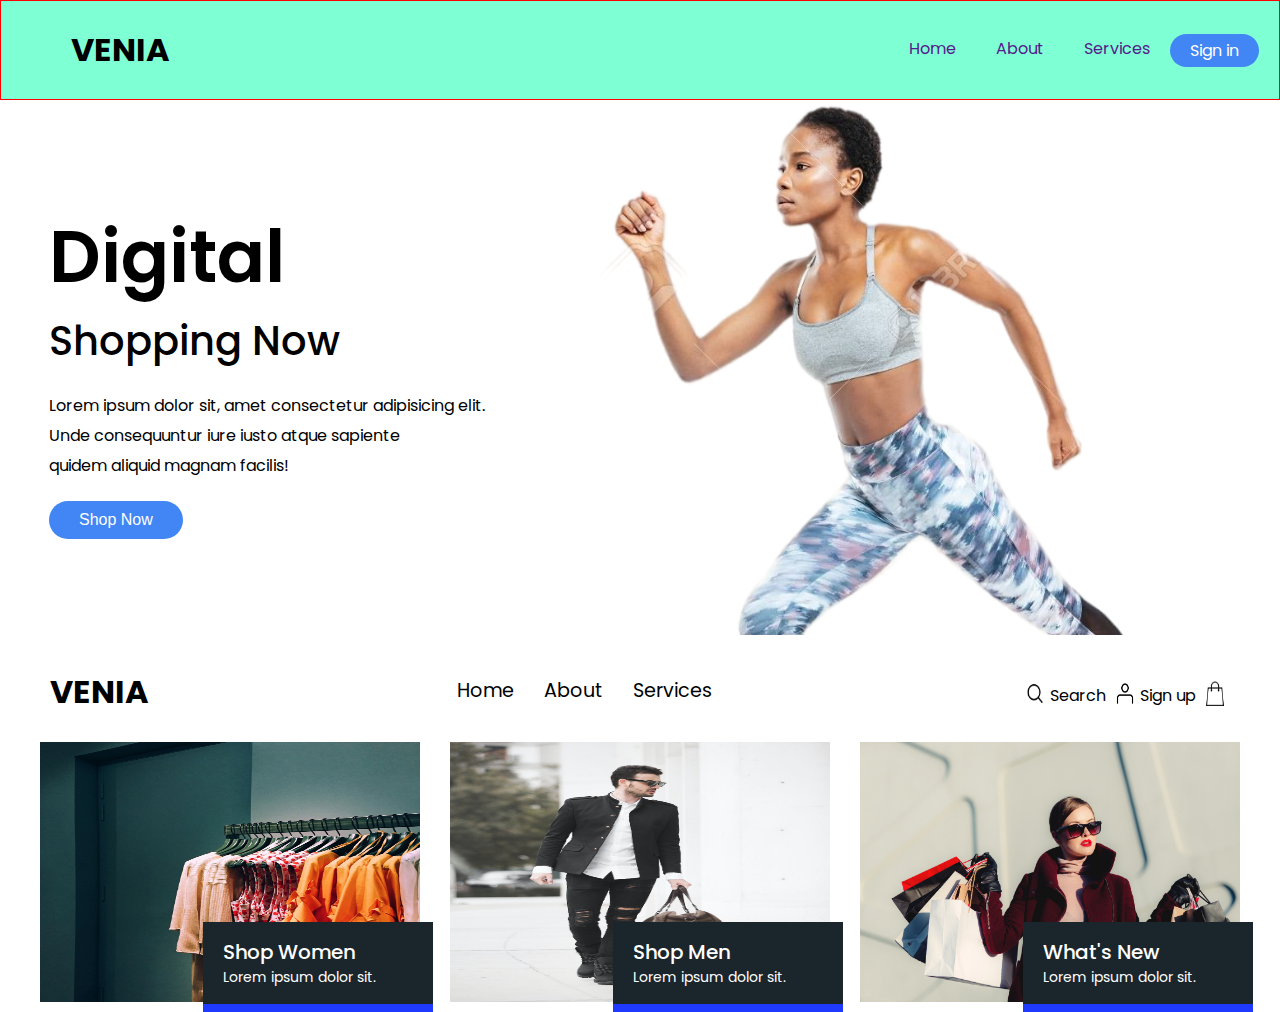
<file: HTML_CSS/index.html>
<!DOCTYPE html>
<html lang="en">
<head>
    <meta charset="UTF-8">
    <meta http-equiv="X-UA-Compatible" content="IE=edge">
    <meta name="viewport" content="width=device-width, initial-scale=1.0">
    <title>Document</title>
    <!-- Google Font  -->
    <link rel="preconnect" href="https://fonts.googleapis.com">
<link rel="preconnect" href="https://fonts.gstatic.com" crossorigin>
<link href="https://fonts.googleapis.com/css2?family=Libre+Baskerville:ital,wght@0,400;0,700;1,400&family=Poppins:ital,wght@0,200;0,300;0,400;0,500;0,600;0,700;0,800;1,200;1,300;1,400;1,500;1,600;1,700&display=swap" rel="stylesheet">
    <!-- link CSS  -->
    <link rel="stylesheet" href="style.css">
</head>
<body>
    <header>
        <div class="logo">
            <h1>VENIA</h1>
        </div>
        <nav>
            <ul>
                <li><a href="">Home</a></li>
                <li><a href="">About</a></li>
                <li><a href="">Services</a></li>
                <!-- <li><a href="" class="signin-btn">Sign in</a></li> -->
                <a href="" class="signin-btn">Sign in</a>
            </ul>
        </nav>
            <!-- <div class="navicon">
                <img src="images/search1.png" alt="" class="icon">
                <img src="images/user-profile-removebg-preview.png" alt="" class="icon">
    
            </div> -->
            
        </header>
        
        
        
    
    <main>
        <div class="content-left">
            <h2>Digital</h2>
            <h3>Shopping Now</h3>
            <p>Lorem ipsum dolor sit, amet consectetur adipisicing elit. <br>Unde consequuntur iure iusto atque sapiente <br> quidem aliquid magnam facilis!</p>
            <button class="btn">Shop Now</button>
        </div>
        <div class="content-right">
            <img src="images/Back.png" alt="">
            
        </div>
    </main>

    <!-- pratical -->
    <div class="container">
        <div class="head-logo">
            <h1>VENIA</h1>
        </div>
        <div class="head-items">
            <ul>
                <li><a href="">Home</a></li>
                <li><a href="">About</a></li>
                <li><a href="">Services</a></li>
            </ul>
        </div>
        <div class="head-social-icon">
            <a href=""><img src="images/search1.png" alt="" class="icon"></a>Search
            <a href=""><img src="images/person1-removebg-preview (1).png" alt="" class="icon">Sign up</a>
                <a href=""><img src="images/bag_shopping_icon.png" alt="" class="icon"></a>
        </div>
    </div>
    <!-- paratical END  -->
    <!-- banner-bottom-slider start  -->
    <div class="banner-bottom-slider">
        <div class="shop-women">
            <img src="images/womenshoping.jpg" alt="">
            <div class="shop-women-title">
                <span id="women">Shop Women</span>
                <p>Lorem ipsum dolor sit.</p>
            </div>
        </div>
        <div class="shop-women">
            <img src="images/menshoping.jpg" alt="">
            <div class="shop-women-title">
                <span id="women">Shop Men</span>
                <p>Lorem ipsum dolor sit.</p>
            </div>
        </div>
        <div class="whats-new shop-women">
            <img src="images/whatsnew.jpg" alt="">
            <div class="shop-women-title">
                <span id="women">What's New</span>
                <p>Lorem ipsum dolor sit.</p>
            </div>
        </div>
    </div>
</body>
</html>
</file>
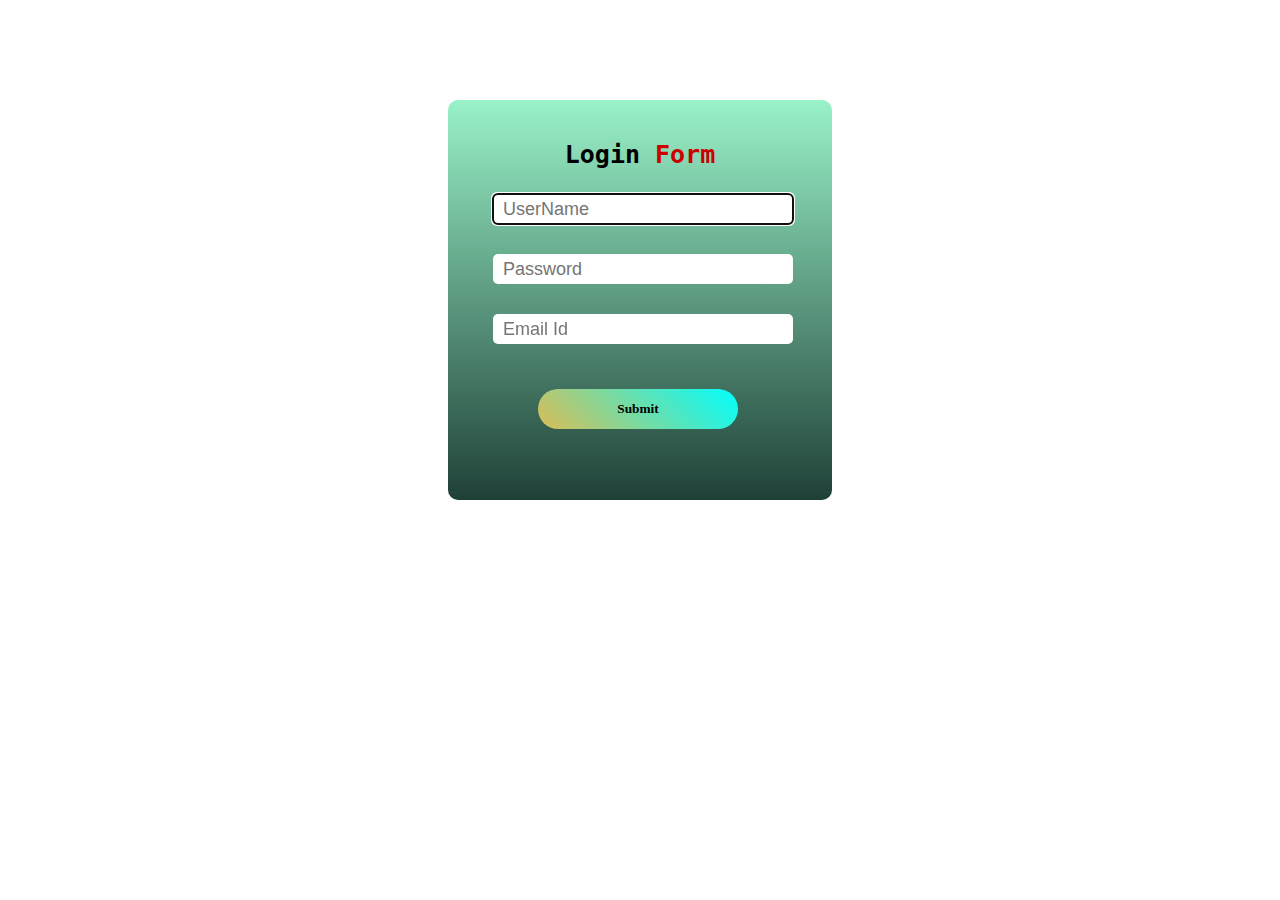
<file: Header/signin.html>
<!DOCTYPE html>
<html lang="en">
<head>
    <meta charset="UTF-8">
    <meta http-equiv="X-UA-Compatible" content="IE=edge">
    <meta name="viewport" content="width=device-width, initial-scale=1.0">
    <title>Login Form</title>
    <link rel="stylesheet" href="style.css">
</head>
<body>
    <!-- ragistration form -->
    
    <div class="form">
       <p id="login_form">Login <span>Form</span><p>
            <input type="text" placeholder="UserName" autofocus>
            <input type="text" placeholder="Password">
            <input type="emailid" placeholder="Email Id">
            <!-- <input type="number" placeholder="Number"> -->
            <!-- <input type="button" value="Submit" class="btn"> -->
            <button class="btn">Submit</button>
            
        </form>
    
</body>
</html>
</file>
<file: 1. Maths Website (HTML & CSS)/styling.css>
/*styling.css*/
body{
    font: Arial, Helvetica, sans-serif;
}

#container {
    width: 1050px;
/*    border: 1px solid grey;*/
    margin: 0 auto;
}

#header{
    height: 100px;
    padding: 10px 0;
}

#brand{
    float: left;   
}

h1 a{
    font-size: 50px; 
    font-weight: 100;
    color: #861BBF;
    text-decoration: none;
}

#searchBox{
    float: right;
    background: linear-gradient(#E4F2B9, #B7E953);
    background: -webkit-linear-gradient(#E4F2B9, #B7E953);
    background: -o-linear-gradient(#E4F2B9, #B7E953);
    background: -moz-linear-gradient(#E4F2B9, #B7E953);
    width: 400px;
    height: 50px;
    padding: 20px 20px 0 20px;
    margin-top: 20px;
}

.text{
    float: left; 
    width: 200px;
    padding: 5px;
    font-size: 15px;
    color: #E36A0C;
    background: white url(images/search.png) right center no-repeat;
    border: 1px solid #C8D03E;
}

.submit{
    float: right;
    padding: 5px;
    font-weight: bold;
    color: white;
    background: #A751D6;
    font-size: 15px;
    border: 1px solid #DCD5E1;
}

.clear{
    clear: both;   
}

#menu{
    height: 70px;
    background: linear-gradient(#F8F594, #D5D533);
    background: -webkit-linear-gradient(#F8F594, #D5D533);
    background: -o-linear-gradient(#F8F594, #D5D533);
    background: -moz-linear-gradient(#F8F594, #D5D533);
    padding: 7px 0;
}
ul{
    list-style: none;   
}

#menu ul li{
    float: left;
    padding: 0 30px;
    height: 30px;
    border-right: 1px solid #5d12e7;
}

#menu ul li:last-child{
    border-right: none;   
}

#menu ul li a{
    text-decoration: none;
    text-transform: uppercase;
    font-size: 17px;
    color: #5d12e7;
    line-height: 30px;
    -webkit-transition: font-size 0.3s ease;
    -moz-transition: font-size 0.3s ease;
    -o-transition: font-size 0.3s ease;
    -ms-transition: font-size 0.3s ease;
    transition: font-size 0.3s ease;
}

#menu ul li a:hover, #menu ul li a.active{
    font-size: 20px;
    font-weight: bold;
    color: #B314DB;
}

#introduction{
    background: linear-gradient(#E5F2BB, #B7E952); 
    background: -webkit-linear-gradient(#E5F2BB, #B7E952); 
    background: -o-linear-gradient(#E5F2BB, #B7E952); 
    background: -moz-linear-gradient(#E5F2BB, #B7E952); 
    padding: 30px;
    margin: 16px 0;
}

#introduction h3{
    font-size: 45px;
    color: #316901;
    font-weight: normal;
}

#introduction p{
    font-size: 25px; 
    color: #628F19;
    text-align: justify;
}

.sidebar{
    height: 500px;
    width: 450px;
    border: 1px solid #BAF46F;
    border-radius: 20px;
    padding: 10px 30px;
}

.sidebar h3{
    color: #B314DB;
    font-size: 30px;
}

.sidebar ul{
    padding-top: 8px;   
}
#leftsidebar ul li{
    padding: 4px 0 4px 10px;
    list-style-image: url(images/arrow.png);
}

#rightsidebar ul li{
    padding: 17px 0 17px 70px;
    background: url(images/tick.png) no-repeat left center;
}
.sidebar ul li a{
    text-decoration: none;
    font-size: 20px;
    color: #5d12e7;
    -webkit-transition: font-size 0.3s ease;
    -moz-transition: font-size 0.3s ease;
    -o-transition: font-size 0.3s ease;
    -ms-transition: font-size 0.3s ease;
    transition: font-size 0.3s ease;
}

.sidebar ul li a:hover, .sidebar ul li a.active{
    text-decoration: none;
    color: #B314DB;
    font-size: 23px;
    font-weight: bold;
}


#leftsidebar{
    float: left;   
}

#rightsidebar{
    float: right;
}

.footer{
    height: 60px;
    background: linear-gradient(#F6F390, #D5D533);
    background: -webkit-linear-gradient(#F6F390, #D5D533);
    background: -o-linear-gradient(#F6F390, #D5D533);
    background: -moz-linear-gradient(#F6F390, #D5D533);
    padding: 10px 30px;
    margin-top: 15px
}
</file>
<file: Boot Four/style.css>
/* NAVBAR  */
#top-navbar {
    background-color: rgb(235, 173, 0);
    padding-left: 50px;
    padding-right: 50px;
}

#nav-items li {
    padding-left: 15px;
}

.navbar-dark .navbar-nav .nav-link {
    color: rgb(255 255 255);
    font-size: 18px;
}

#searchbox {
    background-color: rgb(254, 196, 1);
    border: 0px;
    border-radius: 0px;
    color: white;
    position: relative;
    left: 8px;
    box-shadow: 5px 5px 5px 0px #adadad30;
    ;
}

#searchbox::placeholder {
    color: white;
}

#searchbtn {
    background-color: rgb(1, 191, 203);
    border: 0px;
    border-radius: 0px;
    color: white;
}

@media only screen and (max-width: 500px) {
    #top-navbar {
        padding-left: 0px;
        padding-right: 0px;
    }

    #searchform {
        position: relative;
        left: -4px;
        margin-bottom: 10px;
    }
}

@media only screen and (max-width: 768px) {
    #searchform {
        margin-bottom: 10px;
    }

    #searchbox {
        margin-left: 8px;
    }
}


/* CONTAINER  */
#banner {
    background-color: rgb(254, 196, 1);
    padding-bottom: 30px;
}
#banner h1{
    color:white;
    font-size: 50px;
    margin-top: 80px;
    font-weight: 600;
}
#banner p{
    color: white;
    font-size: 22px;
    margin-top: 20px;
    margin-bottom: 30px;
}
#banner-dogimg{
    margin-top: 50px;
}
#banner-btn1{
    background-color: rgb(1, 191, 203);
    color: white;
    border: 2px solid rgb(1, 191, 203);
    border-radius: 5px;
}
#banner-btn2{
    color: white;
    border: 2px solid white;
    border-radius: 5px;
    margin-left: 15px;
}
/* @media only screen and (max-width: 465px){
    #banner h1{
        font-size: 32px;
    }
    #banner p{
        font-size: 18px;
    }
    
} */
@media only screen and (max-width: 1000px){
    #banner h1{
        font-size: 32px;
    }
    #banner{
        padding-bottom: 50px;
    }
        
}
/* @media only screen and (max-width: 1300px){
    #banner h1{
        font-size: 32px;
        padding-bottom: 20px;
    }
}  */
@media only screen and (max-width: 768px){
    #banner h1{
        font-size: 36px;
    }
} 
/* ROW TWO  */
#bannertwo-img{
    width: 400px;
    height: 370px;
}
#rowtext2 h2{
    font-size: 50px;
    font-weight: bolder;
    margin-top: 180px;
}
#bannertwo-img{
    margin-top: 130px;
}
#rowtext2 p{
    font-size: 22px;
    margin-top: 25px;
}
#ourservice-btn{
    background-color: rgb(254, 196, 1);
    color: white;
    border-radius: 2px solid rgb(254, 196, 1);
    margin-top: 20px;
}
#row-two{
    padding-bottom: 100px;
}
@media only screen and (max-width:1100px){
    #rowtext2 h2{
        font-size: 38px;
    }
}
   
@media only screen and (max-width:1000px){
    #rowtext2 h2{
        font-size: 28px;
    }
    #bannertwo-img{
        width: 315px;
        height: 280px;
        margin-top: 145px;
    }
    #rowtext2 p{
        font-size: 17px;
    }
}
@media only screen and (max-width:380px){
    #rowtext2 h2{
        font-size: 27px;
        margin-top: 60px;
    }
    #bannertwo-img{
        margin-top: 60px;
    }
}

/* ROW THREE TITLE HERE  */
#row-three{
    background-color: rgb(254, 196, 1);
    padding-bottom: 100px;
}
#row-title h1{
    text-align: center;
    color: white;
    font-size: 60px;
    font-weight: bolder;
    margin-top: 60px;
}
#row-titlepara{
    font-size: 30px;
    text-align: center;
    color: white;
    margin-top: 20px;
    margin-bottom: 60px;
}
.title-img{
    width: 335px;
    height: 300px;
}
.img-title{
    color: white;
    text-align: center;
    margin-top: 40px;
    font-size: 35px;
}
.img-para{
    color: white;
    text-align: center;
    font-size: 20px;
}
@media only screen and (max-width:1200px){
    .img-title {
        font-size: 30px;
    }
}
@media only screen and (max-width:1000px){
    .img-title {
        font-size: 21px;
        font-weight: bold;
    }
}
/* ROW FOUR        */
#bannerfour-img{
    width: 380px;
    height: 300px;
}
#bannerfour-img{
    margin-top: 130px;
}
#rowtext4 h2{
    font-size: 50px;
    font-weight: bolder;
    margin-top: 180px;
    text-align: right;
}
#rowtext4 p{
    font-size: 22px;
    margin-top: 25px;
    text-align: right;
}
#ourservice-button{
    background-color: rgb(254, 196, 1);
    color: white;
    border-radius: 2px solid rgb(254, 196, 1);
    margin-top: 20px;
    float: right;
}
#banner-four{
    padding-bottom: 100px;
}
@media only screen and (max-width:1100px){
    #rowtext4 h2{
        font-size: 38px;
    }
}
   
@media only screen and (max-width:1000px){
    #rowtext4 h2{
        font-size: 28px;
    }
    #bannerfour-img{
        width: 315px;
        height: 280px;
        margin-top: 145px;
    }
    #rowtext4 p{
        font-size: 17px;
    }
}
@media only screen and (max-width:380px){
    #rowtext4 h2{
        font-size: 27px;
        margin-top: 60px;
    }
    #bannerfour-img{
        margin-top: 60px;
    }
}
/* ROW FIVE  */
#rowfivebg-img{
  background-image: url(images/edit.jpg);
  height: 400px;
  
}
#rowfive-section{
    font-size: 70px;
}
.icon{
    font-size: 80px;
    margin: auto 0px;
}
.icon h3{
    font-size: 30px;
    font-weight: bolder;
    padding-top: 20px;
}
@media only screen and (max-width:900px){
    .icon{
        font-size: 70px;
        margin-top: -14px;
    }
    .icon h3{
        font-size: 25px;
        
    }
    #rowfivebg-img{
        background-image: url(images/edit.jpg);
        height: 215px;
        background-size: contain;
        background-repeat: no-repeat;
        padding-top: 25px;
        
    }
}

/* ROW SIX - RECENT POSTS */
#recent-post{
    padding-top: 50px;
    padding-bottom: 70px;
}
.recent-post-heading{
    font-weight: bolder;
    font-size: 50px;
}
.recent-post-bottom-para{
    font-size: 25px;
    margin-top: 15px;
    margin-bottom: 50px;
    font-family: monospace;
    font-weight: 600;
}
.date{
    color: rgb(0, 191, 202);
    font-weight: bold;
}
.read-more a{
    color: rgb(0, 191, 202);
    font-weight: bold;
    text-decoration: none;
    
}
.recent-post-para{
    text-align: justify;
    margin-top: 20px;
    margin-bottom: 20px;
    font-size: 18px;
}
.image-bottom-discription h4{
    margin-top: 40px;
    font-weight: bold;
}
.image-bottom-discription{
    border: 1px solid rgb(191 191 191 / 67%);
    border-top: 0px;
    padding: 10px;
}
.image-size{
    width: 350px;
}
@media only screen and (max-width:1000px){
    .image-size{
        width: 233px;
    }
    #recent-post{
        padding-bottom: 70px;
        
    }
}
</file>
<file: Header/style.css>
@import url('https://fonts.googleapis.com/css2?family=Libre+Baskerville:ital,wght@0,400;0,700;1,400&family=Poppins:ital,wght@0,200;0,300;0,400;0,500;0,600;0,700;0,800;1,200;1,300;1,400;1,500;1,600;1,700&display=swap');


* {
    margin: 0px;
    padding: 0px;
    box-sizing: border-box;
    
}

/* Header start  */
:root {
    font-size: 10px;
}

.fi {
    font-size: 1.8rem;
    position: relative;
    top: 3px;
}


#logo {
    font-size: 3.5rem;
}

#logo span {
    color: #CC0000;
}

#header {
    padding: 20px 15px;
    position: fixed;
    top: 0px;
   /* border-bottom: 1px solid gray; */
    width: 100%;
}
    

#nav {
    display: flex;
    justify-content: space-between;
    align-items: center;
}
#menu li {
    display: inline-block;
    margin: 10px;
    transition: all 2s;
    list-style: none;
}

#menu li:hover {
    border-bottom: 2px solid red;
}
#menu li a {
    text-decoration: none;
    font-size: 2rem;
    color: black;

}
    
#nav-socialLInks a {
    text-decoration: none;
    font-size: 1.8rem;
    margin: 0.8rem;
}
   
    
    





/* Header End  */


/* Banner start  */


/* banner End  */

/* signin form CSS star */
.form {
    width: 30%;
    height: 400px;
    background-image: linear-gradient(to top, #1f4037, #99f2c8);
    margin: 100px auto;
    border-radius: 10px;
}

#login_form {
    font-size: 2.5rem;
    font-family: monospace;
    font-weight: bold;
    text-align: center;
    position: relative;
    top: 40px;
}

#login_form span {
    color: #CC0000;
}

input {
    display: block;
    width: 300px;
    height: 30px;
    margin: 15px auto;
    float: left;
    padding: 0px 10px;
    position: relative;
    top: 50px;
    left: 45px;
    font-size: 18px;
    border-radius: 5px;
    border: transparent;

}

input:hover {
    background-color: #bbdefb;
    opacity: 0.5;
    transition: all ease 0.8s;
    border-radius: 20px;
}

.btn {
    width: 200px;
    height: 40px;
    font-weight: bold;
    font-family: 'Times New Roman', Times, serif;
    margin: 20px 0px;
    background-image: linear-gradient(45deg, rgb(219, 188, 85), aqua);
    position: relative;
    top: 6rem;
    left: 9rem;
    border-radius: 20px;
    border: transparent;
}

/* signin form CSS End     */

/* footer start  */
#footer {
    display: flex;
    justify-content: space-around;
    margin-top: 10%;
}

.footer-items li {
    list-style: none;
    padding: 2px 0;
}

.footer-items a {
    text-decoration: none;
    color: gray;
    font-size: 1.6rem;

}

.footer-items p {
    font-size: 1.3rem;
    margin-bottom: 1rem;
}

.footer-items {
    margin-top: 10px;
}

.footer-items a i {
    padding-right: 10px;
}

/* banner start  */
#banner{
    width: 100%;
    height: 400px;
    /* border: 2px solid red; */
    /* display: flex; */
    margin: auto;
    position: relative;
    top: 85px;
    overflow: hidden;
    background-image: url("images/sortimg1.jpg");
    background-position-x: right;
    background-position-y: -95px;
    background-repeat: no-repeat;
    background-size: 45%;
    background-attachment: fixed;
    /* background-color: grey; */
}
#banner h1{
    font-size: 5rem;
    margin-top: 80px;
    margin-bottom: 20px;
    font-family: 'Poppins', sans-serif;
    font-weight: 600;
}
#banner p{
    font-size: 1.7rem;
    margin-bottom: 20px;
   
}
#shopnow-btn{
    padding:  8px 50px;
    border-radius: 20px;
    border: none;
    background-color: #1F39FF;
    color: white;
    
}
#banner-text{
    margin-left: 10%;
}
/* banner End  */
</file>
<file: HTML&CSS_project/style.css>
*{margin: 0; padding: 0; box-sizing: border-box;}

/* Variable CSS Start  */
:root{
    --parimary-font:'Montserrat', sans-serif;
    --secondary-font: 'Roboto', sans-serif;

    /* Color  */
    --blue: #125784;
    --purple: #5e35b1;
    --orange: #f57f17;
}
/* End  */
/* ================================================================= */

/* Custom CSs Start  */
/* Heading */
h1,h2,h3,h4,h5,h6{
    font-family: var(--parimary-font);
}
a{text-decoration: none;}
li{list-style: none;}
.d-flex{display: flex;}

body{font-family: var(--secondary-font);}

/* End  */

/** header Start  **/
.header-outer{display: flex; align-items: center; justify-content: space-between; padding: 8px 10px 8px 25px; background: var(--blue); position: fixed; left: 0; right: 0;}

.menu-link ul{display: flex;}
.menu-link ul li a {padding-left: 1rem; border-left: 1.5px solid #fff;
padding-right: 1rem; color: #fff;}
.menu-link ul li:first-child a{border: none;}

.header-outer form .search-box{margin-right: 18px;}
.header-outer form .search-box:focus{outline: none;}
.header-outer form ::placeholder{font-weight: 700; color: #000;}

/** Banner Start * */
.hero-banner {
    background: linear-gradient(0deg, rgb(11 36 67 / 56%), rgb(50 46 48 / 25%)), url(./assets/images/img1.jpg);
    background-position: center;
    background-size: cover;
    height: 555px;
    width: 100%;
    display: flex;
    align-items: center;
    justify-content: center;
}
.hero-banner h1{color: #fff; text-align: center;}

/* Title discription Start */
.discription .discri-inner{align-items: center; justify-content: space-between; background-color: var(--orange); color: #FFF;}
.discription .discri-inner .item-text {width: 70%; padding: 0 2rem;}
.discription .discri-inner .item-text h3{margin-bottom: 1rem; font-weight: 400;}
.discription .discri-inner .item-img{width: 25%; display: inline-flex;}
.discription .discri-inner .item-img img{
    width: 100%;
    height: 200px;
}

/* GAllery Section Start */
.gallery .gallery-1,.gallery .gallery-2,.gallery .gallery-3{
    width: 33.333%;     display: inline-flex;
}
.gallery .gallery-1 img,.gallery .gallery-2 img,.gallery .gallery-3 img{width: 100%; height: auto;}

/* Form section Start */
.contact-form{background: var(--purple);}
.contact-form #contact{width: 50%; margin: auto; padding: 20px 0;}
.contact-form #contact ul li{margin-bottom: 10px;}
.contact-form #contact ul li:last-child{margin-bottom: 0;}
.contact-form #contact ul li input,textarea{padding: 5px; border-radius: 0; border: 1px solid #000; width: 90%; outline: none;}
.contact-form #contact ul li input[type="radio"]{width: inherit;}
.contact-form #contact ul li input:focus{outline: none;}
/* .contact-form #contact ul .btn-submit{width: 575px;} */
.radio-field{color: #fff; margin: 5px 0;}

/* Footer Start  */
.footter-wrapper{padding: 30px; background: #000; align-items: center;}
.ft-right{color: #fff; padding: 0 30px;}
.ft-right p{font-weight: 300;}
</file>
<file: HTML&CSS_project/device-only.css>
@media screen and (max-width:767px) {
    .header-outer{
        display: flex; flex-direction: column; 
    }
    .header-outer .logo{
        display: none;
    }
    .header-outer form{
        display: none;
    }
    .menu-link{
        padding: 10px 0;
    }
    /* Title discription Start */
    .discription .discri-inner{flex-direction: column;}
    .discription .discri-inner .item-text,.discription .discri-inner .item-img{width: 100%;}
    .discription .discri-inner .item-text{padding: 2.5rem 2rem;}
    .discription .discri-inner .item-img img{height: inherit;}

    /* gallery */
    .gallery{flex-wrap: wrap;}
    .gallery .gallery-1,.gallery .gallery-2{width: 50%;}
    .gallery .gallery-3{width: 100%;}
    
    /* footer  */
    .footter-wrapper{
        padding: 15px;
        flex-direction: column;
        text-align: center;
    }
    .ft-right {
        padding: 0;
    }
    .ft-right h3{margin: 20px 0;}

    .contact-form #contact{width: 100%; padding: 20px;}
    .contact-form #contact ul li input, textarea{width: 100%;}
}
</file>
<file: Html-Css/style.css>
*{
    margin: 0px;
    padding: 0px;
}
.container{
    width: 1200px;
    min-height: 1000px;
    border: 1px solid red;
    margin: 0px auto;
}
.head-menu{
    width: 1200px;
    min-height: 60px;
    /* background-color: black; */
    position: fixed;
    
}
.headertop{
    width: 1200px;
    min-height: 10px;
    background-color: #0d47a1;
    
}
.headertop p{
    display: inline-block;
    padding: 2px 100px;
    color: white;
    font-size: 17px;
    
}
.menu{
    width: 1200px;
    min-height: 40px;
    background-color: #4285F4;
    /* padding-top: 20px; */
    
}

#menu-1{
    width: 400px;
    min-height: 40px;
    /* background-color: red; */
    float: left;
}
#menu-2{
    width: 800px;
    height: 40px;
    /* background-color: red; */
    float: left;
    
}
#menu-2 ul{
    list-style: none;
    padding: 0px 40px;
    
}
#menu-2 ul li{
    float: left;
    padding: 0px 30px;
    box-sizing: border-box;
    font-size: 18px;
    text-transform: uppercase;
    line-height: 40px;
    color: white;
    /* border: 1px solid red; */
}
#menu-1{
    font-size: 20px;
    padding-left: 90px;
    box-sizing: border-box;
    line-height: 40px;
    color: white;
    font-weight: bold;
} 
#menu-2 ul a li:hover{
    background-color: #0d47a1 ;
   transition: .7s;
   border-radius: 7px;
} 
/* animation auto change background image */
.animation{
    width: 1200px;
    height: 500px;
    border: 1px solid red;
    /* margin: 2px 50px; */
    background-attachment: fixed;
    animation-name: ankur;
    animation-duration: 10s;
    animation-iteration-count: infinite;
    
}
    @keyframes ankur{
        0%{
            background-image: url(images/1.jpg);
            background-size: 100% 100%;
        }
        10%{
            background-image: url(images/2.jpg);
            background-size: 100% 100%;
        }
        25%{
            background-image: url(images/3.jpg);
            background-size: 100% 100%;
        }
        45%{
            background-image: url(images/4.jpg);
            background-size: 100% 100%;
        }
        55%{
            background-image: url(images/5.jpg);
            background-size: 100% 100%;
        }
        65%{
            background-image: url(images/6.jpg);
            background-size: 100% 100%;
        }
        75%{
            background-image: url(images/7.jpg);
            background-size: 100% 100%;
        }
        100%{
            background-image: url(images/8.jpg);
            background-size: 100% 100%;
        }

    }
    /* animation div me transparent div  */
    .animationtrns{
        width: 1200px;
        height: 500px;
        background-color:rgba(2, 0, 0, 0.7) ;
        
    }
    .para{
        font-size: 80px;
        color: white;
        text-align: center;
        font-family: Times New Roman;
        padding-top: 200px;
    }
    #para{
        font-size: 20px;
        color: white;
        font-style: italic;
        text-align: center;
    }
    .content{
        width: 1200px;
        height: 400px;
        background-color: #4B515D;
        
    }
    .col-1{
        width: 340px;
        height: 300px;
        /* border-right: 3px solid blue; */
        float: left;
        box-sizing: border-box;
        margin: 50px 30px;
        
    }
    .col-1 h3 {
        text-align: center;
        padding: 10px 5px;
        font-size:25px
    }
    .col-para{
        text-align: justify;
        padding: 0px 10px;
        font-size: 18px;
        color: white;
    }
    .col-1:hover{
        background-color:#ff4444 ;
        transition: .8s;
    }
    .gallery{
        width: 1200px;
        min-height: 600px;
        /* background-color: yellowgreen; */
    }
    .row{
        width: 1200px;
        height: 300px;
        /* background-color: 
        skyblue; */
    }
    .row-col-1{
        width: 300px;
        height: 300px;
        border: 10px solid #f3f3f5;
        float: left;
        box-sizing: border-box;
        
    }
    .row-col-2{
        width: 300px;
        height: 300px;
        border: 10px solid #f9fafd;
        float: left;
        box-sizing: border-box;
    }
    .gallery-img{
        width: 300px;
        height: 280px;
        box-shadow: 0px 0px 10px 2px blue;
    }
    .gallery-h2{
        font-size: 35px;
        text-align: center;
        padding-top: 20px;
        color: #0d47a1;
        box-sizing: border-box;
    }
    .gallery-img:hover{
        transform: rotate(360deg);
        transition: all ease 5s;
        transform: scaleX(2s);
    }
    /* ragistration form  */
    .rag{
        max-width: 1200px;
        height: 400px;
        background-color: #4B515D;
        display: flex;
        justify-content: space-around;
        align-items: center;
        padding: 10px;
    }
    #login{
        width: 500px;
        height: 400px;
        /* background: #4285F4; */
       
        
    }
    .frmdata-form{
        width: 500px;
        height: 400px;
        /* background: #4285F4; */
        
    }
    .frmdata-rg{
        /* padding-top: 5px; */
        margin-top: 10px;
        margin-left: 20%;
        width: 300px;
        height: 30px;
        padding: 5px;
        font-size: 18px;
        border-radius: 10px;
        border: transparent;
        box-shadow: -1px 5px 13px #0d47a1 ;
        box-sizing: border-box;
        
    }
        .frmdata-rg-p{
            margin-top: 15px;
            margin-left: 100px;
            color: white;
            /* padding-top: 10px; */
            font-size: 20px;
        }
        /* button style     */
        #btn{
            padding: 10px 30px; 
            margin: 0px 190px;
            font-size: 20px;
            background: none;
            border-radius: 30px;
            background-color: #0d47a1;
            color: white;
            border: none;
            text-transform: uppercase;
            box-shadow: -1px 3px 5px 5px #263238 ;
        }
        .frmdata-login{
            /* padding-top: 10px; */
            margin-left: 80px;
            margin-top: 20px;
        }
        fieldset{
            margin-top: 40px;
            border: 2px solid white;
            font-size: 20px;
            color: white;
           
        }
        .frmdata-log{
            margin-left: 80px;
            padding: 8px 8px;
            width: 300px;
            margin-top: 20px;
            font-size: 18px;
            border: 1px solid white ;
            background-color: #4B515D;
            color: white;
            border-radius: 25px;
        }
       
        #login-btn{
            padding: 12px;
            margin: 30px 35%;
            box-sizing: border-box;
            width: 150px;
            font-size: 20px;
            color: white;
            background-image: linear-gradient(45deg, orange,black);
            border: transparent;
            border-radius: 30px;
        }
        /* style legend */
        legend{
            margin-left: 20px;
        }
        /* animation div me 2 buttons signup and login */
        .signup{
            /* background-color: transparent; */
            /* width: 100px; */
            padding: 5px 50px;
            display: inline-block;
            text-align: center;
            font-size: 20px;
            border: 1px solid white;
            color: white;
            margin-left: 10px;
            position: relative;
            left:35%;
            top: 30px;
        }
</file>
<file: HTML_CSS/style.css>
*{
    margin: 0;
    padding: 0;
    box-sizing: border-box;
}
body{
    font-family: 'Poppins', sans-serif;
}
header{
    /* width: 100%; */
    height: 100px;
    background-color: aquamarine;
    display: flex;
    align-items: center;
    justify-content: space-between;
    border: 1px solid red;
}
header h1{
    padding: 0 70px;
}
nav ul{
    display: flex;
    align-items: center;
    justify-content: space-between;
    padding: 0px 20px;
    list-style: none;
    /* border: 1px solid red; */
}
nav ul li a{
   
    text-decoration: none;
    padding: 10px 20px;
    /* border: 1px solid red; */
    display: inline-block;
}
nav ul li a::after{
    content: '';
    width: 0%;
    height: 3px;
    background-color: red;
    transition: all ease 0.5s;
    display:block;
}
nav ul li a:hover::after{
    width: 100%;
}
main{
    display: flex;
    height: calc(100vh-100px);
    align-items: center;
    justify-content: center;
}
    
.content-left{
    width: 40%;
}
.content-left h2{
    font-size: 4.5em;
    font-weight: 600;
}
.content-left h3{
    font-size: 2.5em;
    font-weight: 500;
}
.content-left p{
    line-height: 30px;
    margin-top: 20px;
    margin-bottom: 20px;
}
.btn{
    padding: 10px 30px;
    border-radius: 20px;
    border: none;
    background-color: #4285F4;
    font-weight: 400;
    font-size: 1em;
    color: white;
}
.content-right img{
    max-width: 670px;
    height: auto;
}
.signin-btn{
    padding: 4px 20px;
    border-radius: 20px;
    border: none;
    background-color: #4285F4;
    font-size: 1em;
    color: white;
    text-decoration: none;
    
}

/* .navicon{
    display: flex;
    width: 20px;
    height: 20px;
    justify-content: space-between;
    align-items: center;
    
    
}
.icon{
    width: 25px;
    height: 25px;
} */

/* paratical  */

.container{
    /* min-width: 700px; */
    /* background-color: yellowgreen; */
    height: 100px;
    display: flex;
    justify-content: space-between;
    align-items: center;
    padding: 0 50px;
}
.head-items ul{
    display: flex;
    align-items: center;
    list-style: none;
    gap: 30px;
}
.head-items ul li a{
    text-decoration: none;
    color: black;
    font-size: 1.2em;
    display: inline-block;
    position: relative;
}
.head-items ul li a::after{
    content: '';
    width: 0px;
    height: 4px;
    background-color: #4285F4;
    display: block;
    transition: all ease 0.5s;
   
}
.head-items ul li a:hover::after{
    width: 100%;
}
.icon{
    width: 30px;
    height: 25px;
    padding: 0px 5px;
    position: relative;
    top: 5px;
}
.head-social-icon a{
    text-decoration: none;
    color: black;
}
/* paratical END  */
   
/* banner-bottom-slider start  */
.banner-bottom-slider{
    width: 1200px;
    height: 260px;
    /* border: 1px solid blue; */
    margin: auto;
    display: flex;
    justify-content: space-between;
}
.shop-women{
width: 380px;
height: 100%;
/* border: 1px solid black; */
position: relative;
}
.shop-women img{
    width: 100%;
    height: 100%;
    
}
.shop-women-title{
    width: 230px;
    height: 90px;
    background-color: #1B252C;
    color: white;
    border-bottom: 8px solid rgb(31,57,255);
    position: absolute;
    bottom: -4%;
    left: 43%;
    padding: 15px 20px;
}
    
#women{
    font-weight: 500;
    font-size: 20px;
}
.shop-women-title p{
    font-size: 14px;
}
</file>
